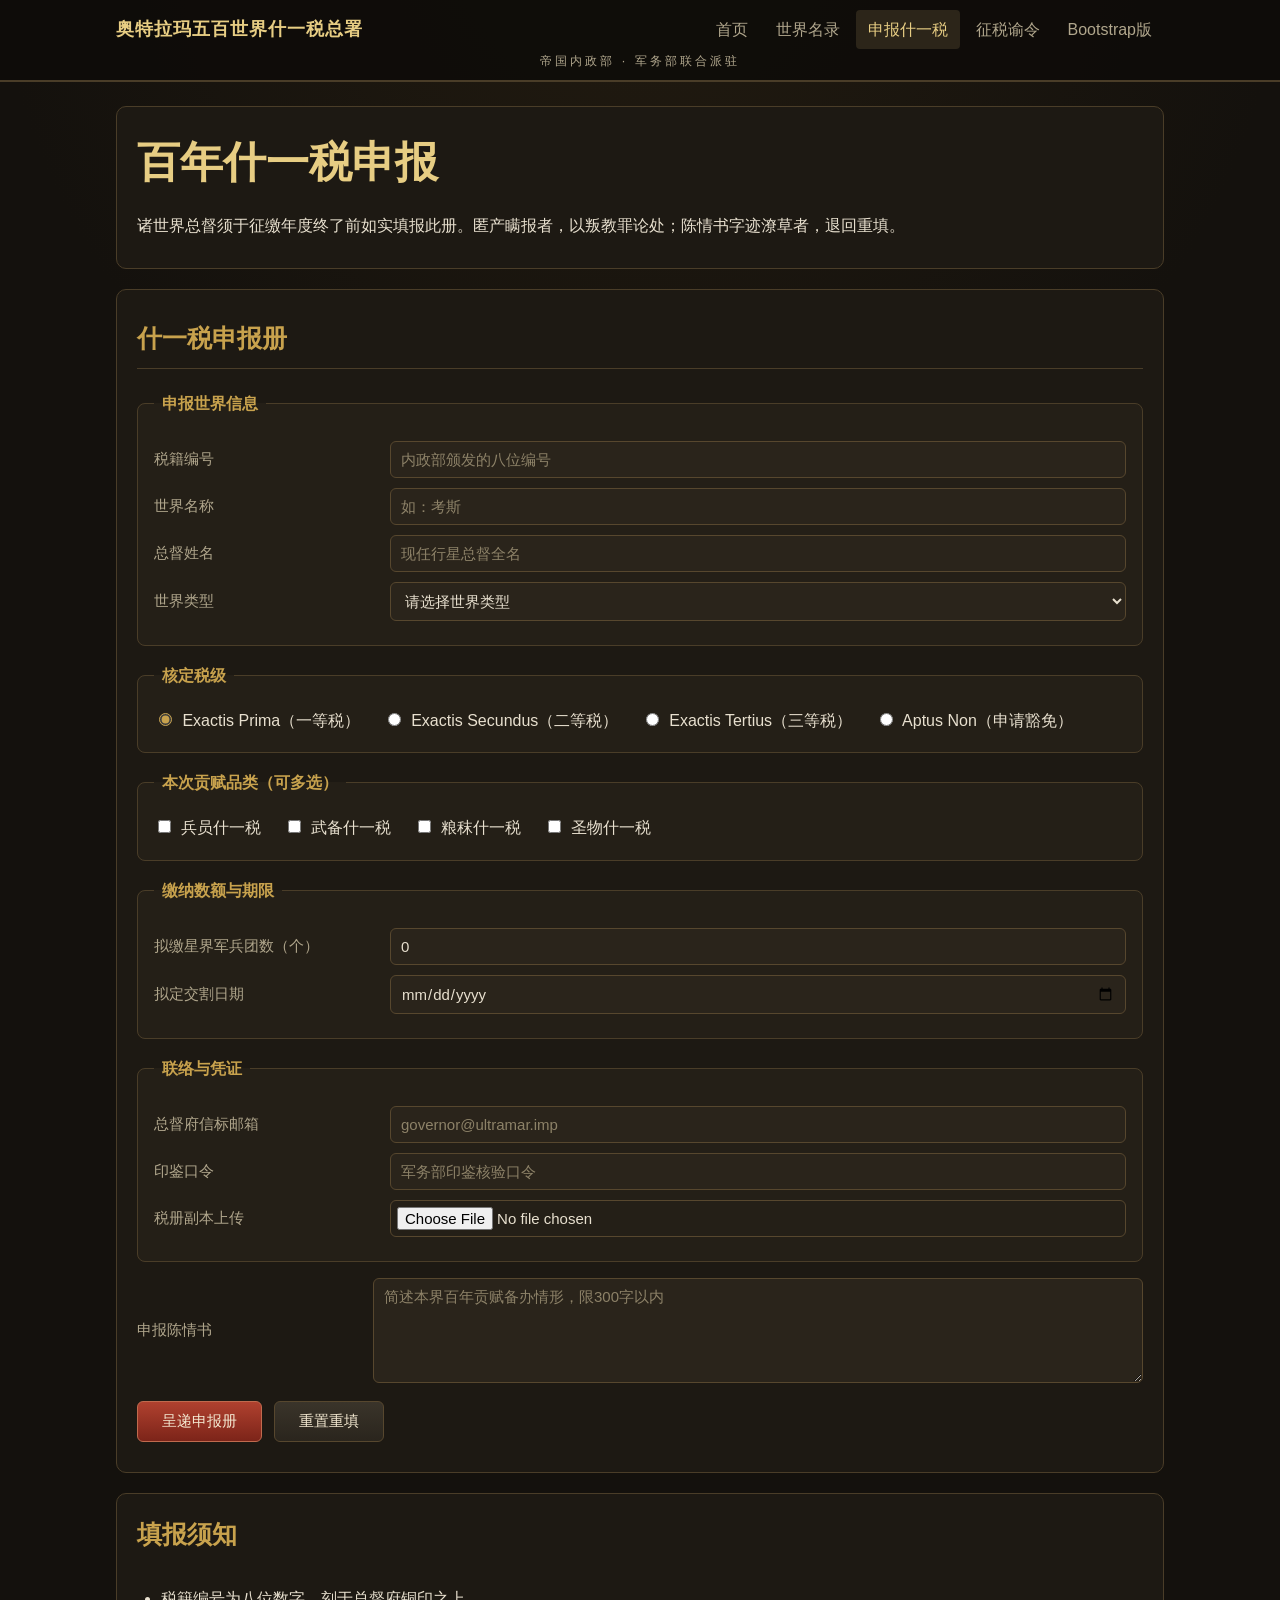
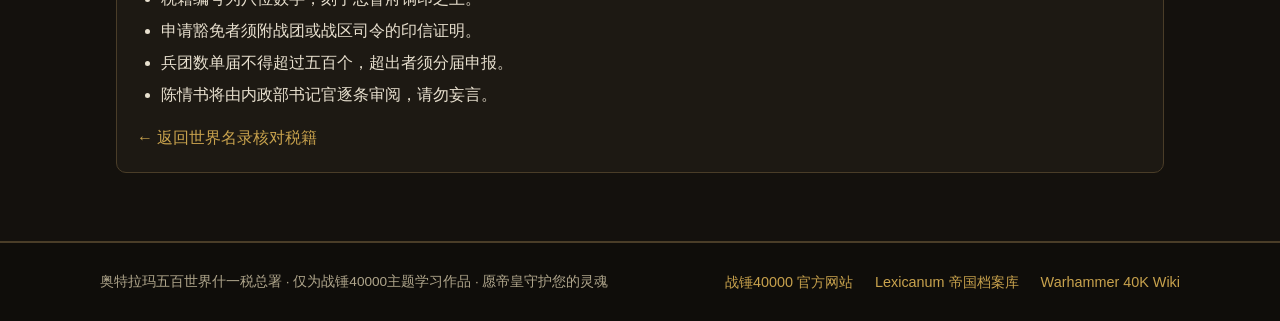
<file: frontend-work1/tithe.html>
<!DOCTYPE html>
<html lang="zh-CN">
<head>
<meta charset="UTF-8">
<meta name="viewport" content="width=device-width, initial-scale=1.0">
<title>申报什一税 · 奥特拉玛五百世界什一税总署</title>
<link rel="stylesheet" href="css/style.css">
</head>
<body>
<header class="site-header">
<div class="nav-wrap">
<a class="logo" href="index.html">奥特拉玛五百世界什一税总署</a>
<nav class="main-nav">
<a href="index.html">首页</a>
<a href="worlds.html">世界名录</a>
<a class="active" href="tithe.html">申报什一税</a>
<a href="index.html#decree">征税谕令</a>
<a href="bootstrap.html">Bootstrap版</a>
</nav>
</div>
<p class="motto">帝国内政部 · 军务部联合派驻</p>
</header>

<main>
<section id="notice">
<h1>百年什一税申报</h1>
<p>诸世界总督须于征缴年度终了前如实填报此册。匿产瞒报者，以叛教罪论处；陈情书字迹潦草者，退回重填。</p>
</section>

<section id="form">
<h2>什一税申报册</h2>
<form action="#" method="get">
<fieldset>
<legend>申报世界信息</legend>
<p>
<label for="taxid">税籍编号</label>
<input type="text" id="taxid" name="taxid" placeholder="内政部颁发的八位编号" pattern="[0-9]{8}" required>
</p>
<p>
<label for="world">世界名称</label>
<input type="text" id="world" name="world" placeholder="如：考斯" required>
</p>
<p>
<label for="governor">总督姓名</label>
<input type="text" id="governor" name="governor" placeholder="现任行星总督全名" required>
</p>
<p>
<label for="worldtype">世界类型</label>
<select id="worldtype" name="worldtype" required>
<option value="">请选择世界类型</option>
<option value="hive">巢都世界</option>
<option value="forge">铸造世界</option>
<option value="agri">农业世界</option>
<option value="industrial">工业世界</option>
<option value="garden">花园世界</option>
<option value="fief">阿斯塔特采邑</option>
<option value="frontier">边陲世界</option>
</select>
</p>
</fieldset>

<fieldset>
<legend>核定税级</legend>
<label><input type="radio" name="grade" value="prima" checked> Exactis Prima（一等税）</label>
<label><input type="radio" name="grade" value="secundus"> Exactis Secundus（二等税）</label>
<label><input type="radio" name="grade" value="tertia"> Exactis Tertius（三等税）</label>
<label><input type="radio" name="grade" value="non"> Aptus Non（申请豁免）</label>
</fieldset>

<fieldset>
<legend>本次贡赋品类（可多选）</legend>
<label><input type="checkbox" name="tribute" value="men"> 兵员什一税</label>
<label><input type="checkbox" name="tribute" value="arms"> 武备什一税</label>
<label><input type="checkbox" name="tribute" value="food"> 粮秣什一税</label>
<label><input type="checkbox" name="tribute" value="relic"> 圣物什一税</label>
</fieldset>

<fieldset>
<legend>缴纳数额与期限</legend>
<p>
<label for="regiments">拟缴星界军兵团数（个）</label>
<input type="number" id="regiments" name="regiments" min="0" max="500" value="0">
</p>
<p>
<label for="duedate">拟定交割日期</label>
<input type="date" id="duedate" name="duedate" required>
</p>
</fieldset>

<fieldset>
<legend>联络与凭证</legend>
<p>
<label for="mail">总督府信标邮箱</label>
<input type="email" id="mail" name="mail" placeholder="governor@ultramar.imp" required>
</p>
<p>
<label for="seal">印鉴口令</label>
<input type="password" id="seal" name="seal" placeholder="军务部印鉴核验口令" required>
</p>
<p>
<label for="ledger">税册副本上传</label>
<input type="file" id="ledger" name="ledger">
</p>
</fieldset>

<p>
<label for="petition">申报陈情书</label>
<textarea id="petition" name="petition" rows="5" maxlength="300" placeholder="简述本界百年贡赋备办情形，限300字以内" required></textarea>
</p>

<p class="form-actions">
<button type="submit">呈递申报册</button>
<button type="reset">重置重填</button>
</p>
</form>
</section>

<aside>
<h2>填报须知</h2>
<ul>
<li>税籍编号为八位数字，刻于总督府铜印之上。</li>
<li>申请豁免者须附战团或战区司令的印信证明。</li>
<li>兵团数单届不得超过五百个，超出者须分届申报。</li>
<li>陈情书将由内政部书记官逐条审阅，请勿妄言。</li>
</ul>
<a href="worlds.html">← 返回世界名录核对税籍</a>
</aside>
</main>

<footer>
<div class="footer-inner">
<p>奥特拉玛五百世界什一税总署 · 仅为战锤40000主题学习作品 · 愿帝皇守护您的灵魂</p>
<ul>
<li><a href="https://warhammer40000.com/" target="_blank" rel="noopener">战锤40000 官方网站</a></li>
<li><a href="https://wh40k.lexicanum.com/" target="_blank" rel="noopener">Lexicanum 帝国档案库</a></li>
<li><a href="https://warhammer40k.fandom.com/" target="_blank" rel="noopener">Warhammer 40K Wiki</a></li>
</ul>
</div>
</footer>
</body>
</html>
</file>
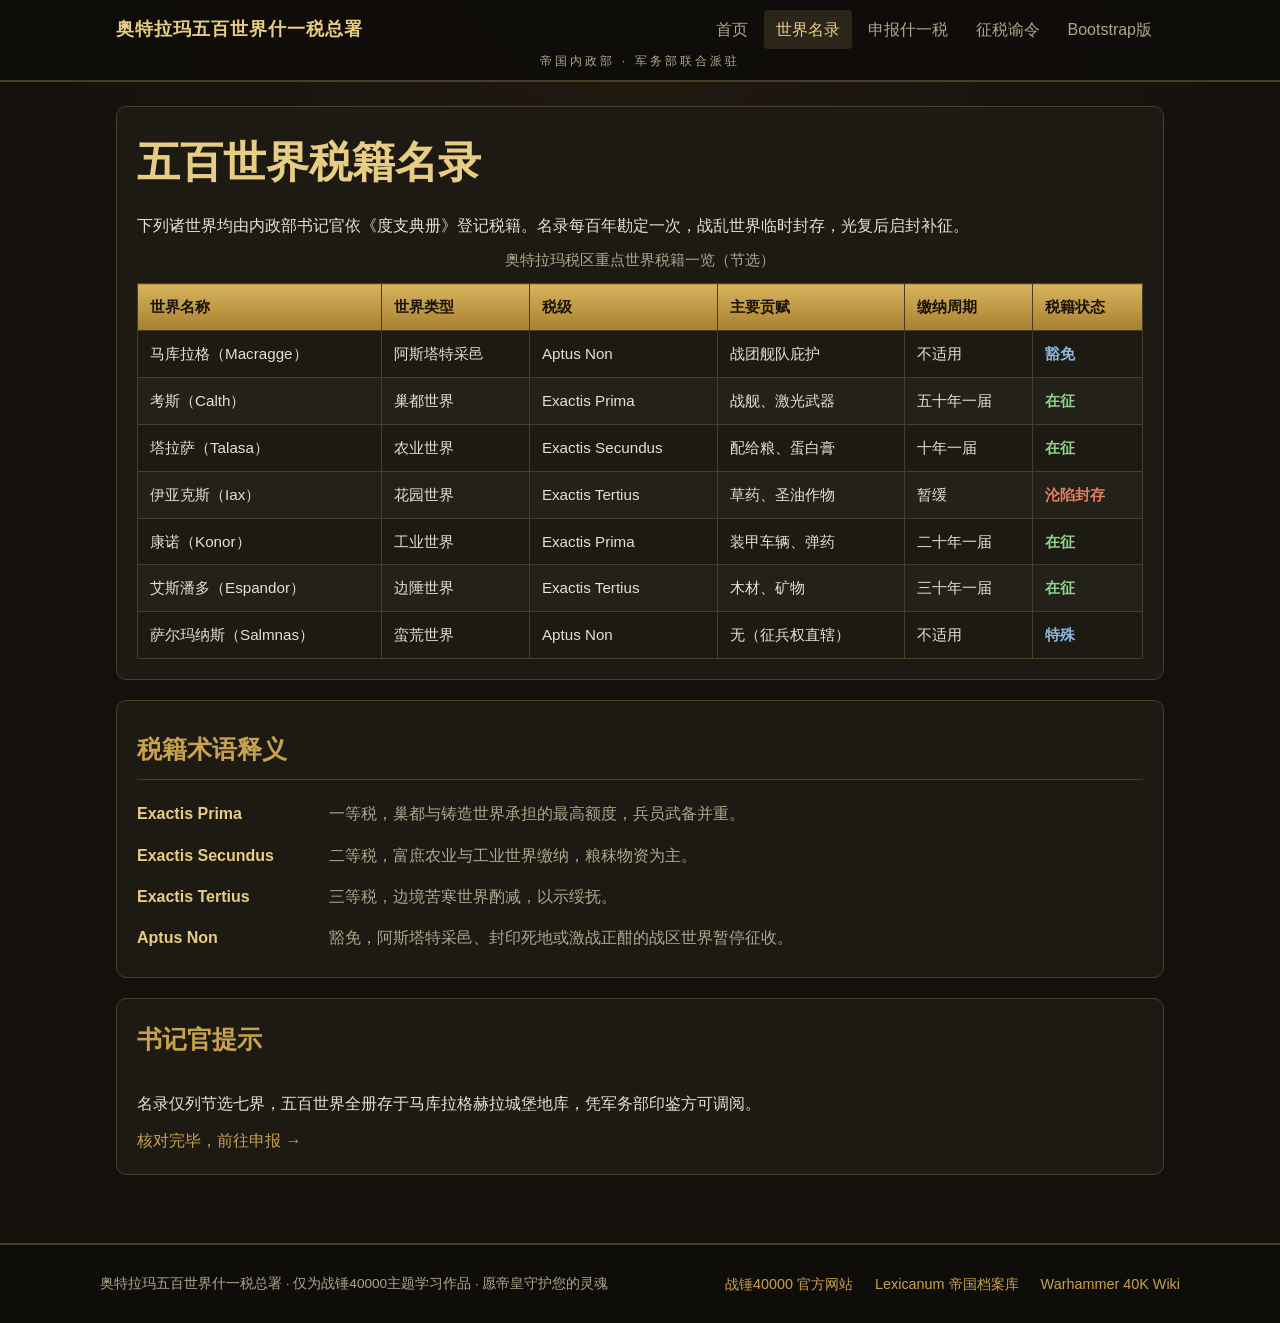
<file: frontend-work1/worlds.html>
<!DOCTYPE html>
<html lang="zh-CN">
<head>
<meta charset="UTF-8">
<meta name="viewport" content="width=device-width, initial-scale=1.0">
<title>世界名录 · 奥特拉玛五百世界什一税总署</title>
<link rel="stylesheet" href="css/style.css">
</head>
<body>
<header class="site-header">
<div class="nav-wrap">
<a class="logo" href="index.html">奥特拉玛五百世界什一税总署</a>
<nav class="main-nav">
<a href="index.html">首页</a>
<a class="active" href="worlds.html">世界名录</a>
<a href="tithe.html">申报什一税</a>
<a href="index.html#decree">征税谕令</a>
<a href="bootstrap.html">Bootstrap版</a>
</nav>
</div>
<p class="motto">帝国内政部 · 军务部联合派驻</p>
</header>

<main>
<section id="list">
<h1>五百世界税籍名录</h1>
<p>下列诸世界均由内政部书记官依《度支典册》登记税籍。名录每百年勘定一次，战乱世界临时封存，光复后启封补征。</p>

<table>
<caption>奥特拉玛税区重点世界税籍一览（节选）</caption>
<thead>
<tr>
<th>世界名称</th>
<th>世界类型</th>
<th>税级</th>
<th>主要贡赋</th>
<th>缴纳周期</th>
<th>税籍状态</th>
</tr>
</thead>
<tbody>
<tr>
<td>马库拉格（Macragge）</td>
<td>阿斯塔特采邑</td>
<td>Aptus Non</td>
<td>战团舰队庇护</td>
<td>不适用</td>
<td class="status-free">豁免</td>
</tr>
<tr>
<td>考斯（Calth）</td>
<td>巢都世界</td>
<td>Exactis Prima</td>
<td>战舰、激光武器</td>
<td>五十年一届</td>
<td class="status-ok">在征</td>
</tr>
<tr>
<td>塔拉萨（Talasa）</td>
<td>农业世界</td>
<td>Exactis Secundus</td>
<td>配给粮、蛋白膏</td>
<td>十年一届</td>
<td class="status-ok">在征</td>
</tr>
<tr>
<td>伊亚克斯（Iax）</td>
<td>花园世界</td>
<td>Exactis Tertius</td>
<td>草药、圣油作物</td>
<td>暂缓</td>
<td class="status-sealed">沦陷封存</td>
</tr>
<tr>
<td>康诺（Konor）</td>
<td>工业世界</td>
<td>Exactis Prima</td>
<td>装甲车辆、弹药</td>
<td>二十年一届</td>
<td class="status-ok">在征</td>
</tr>
<tr>
<td>艾斯潘多（Espandor）</td>
<td>边陲世界</td>
<td>Exactis Tertius</td>
<td>木材、矿物</td>
<td>三十年一届</td>
<td class="status-ok">在征</td>
</tr>
<tr>
<td>萨尔玛纳斯（Salmnas）</td>
<td>蛮荒世界</td>
<td>Aptus Non</td>
<td>无（征兵权直辖）</td>
<td>不适用</td>
<td class="status-free">特殊</td>
</tr>
</tbody>
</table>
</section>

<section id="legend">
<h2>税籍术语释义</h2>
<dl>
<dt>Exactis Prima</dt>
<dd>一等税，巢都与铸造世界承担的最高额度，兵员武备并重。</dd>
<dt>Exactis Secundus</dt>
<dd>二等税，富庶农业与工业世界缴纳，粮秣物资为主。</dd>
<dt>Exactis Tertius</dt>
<dd>三等税，边境苦寒世界酌减，以示绥抚。</dd>
<dt>Aptus Non</dt>
<dd>豁免，阿斯塔特采邑、封印死地或激战正酣的战区世界暂停征收。</dd>
</dl>
</section>

<aside>
<h2>书记官提示</h2>
<p>名录仅列节选七界，五百世界全册存于马库拉格赫拉城堡地库，凭军务部印鉴方可调阅。</p>
<a href="tithe.html">核对完毕，前往申报 →</a>
</aside>
</main>

<footer>
<div class="footer-inner">
<p>奥特拉玛五百世界什一税总署 · 仅为战锤40000主题学习作品 · 愿帝皇守护您的灵魂</p>
<ul>
<li><a href="https://warhammer40000.com/" target="_blank" rel="noopener">战锤40000 官方网站</a></li>
<li><a href="https://wh40k.lexicanum.com/" target="_blank" rel="noopener">Lexicanum 帝国档案库</a></li>
<li><a href="https://warhammer40k.fandom.com/" target="_blank" rel="noopener">Warhammer 40K Wiki</a></li>
</ul>
</div>
</footer>
</body>
</html>
</file>
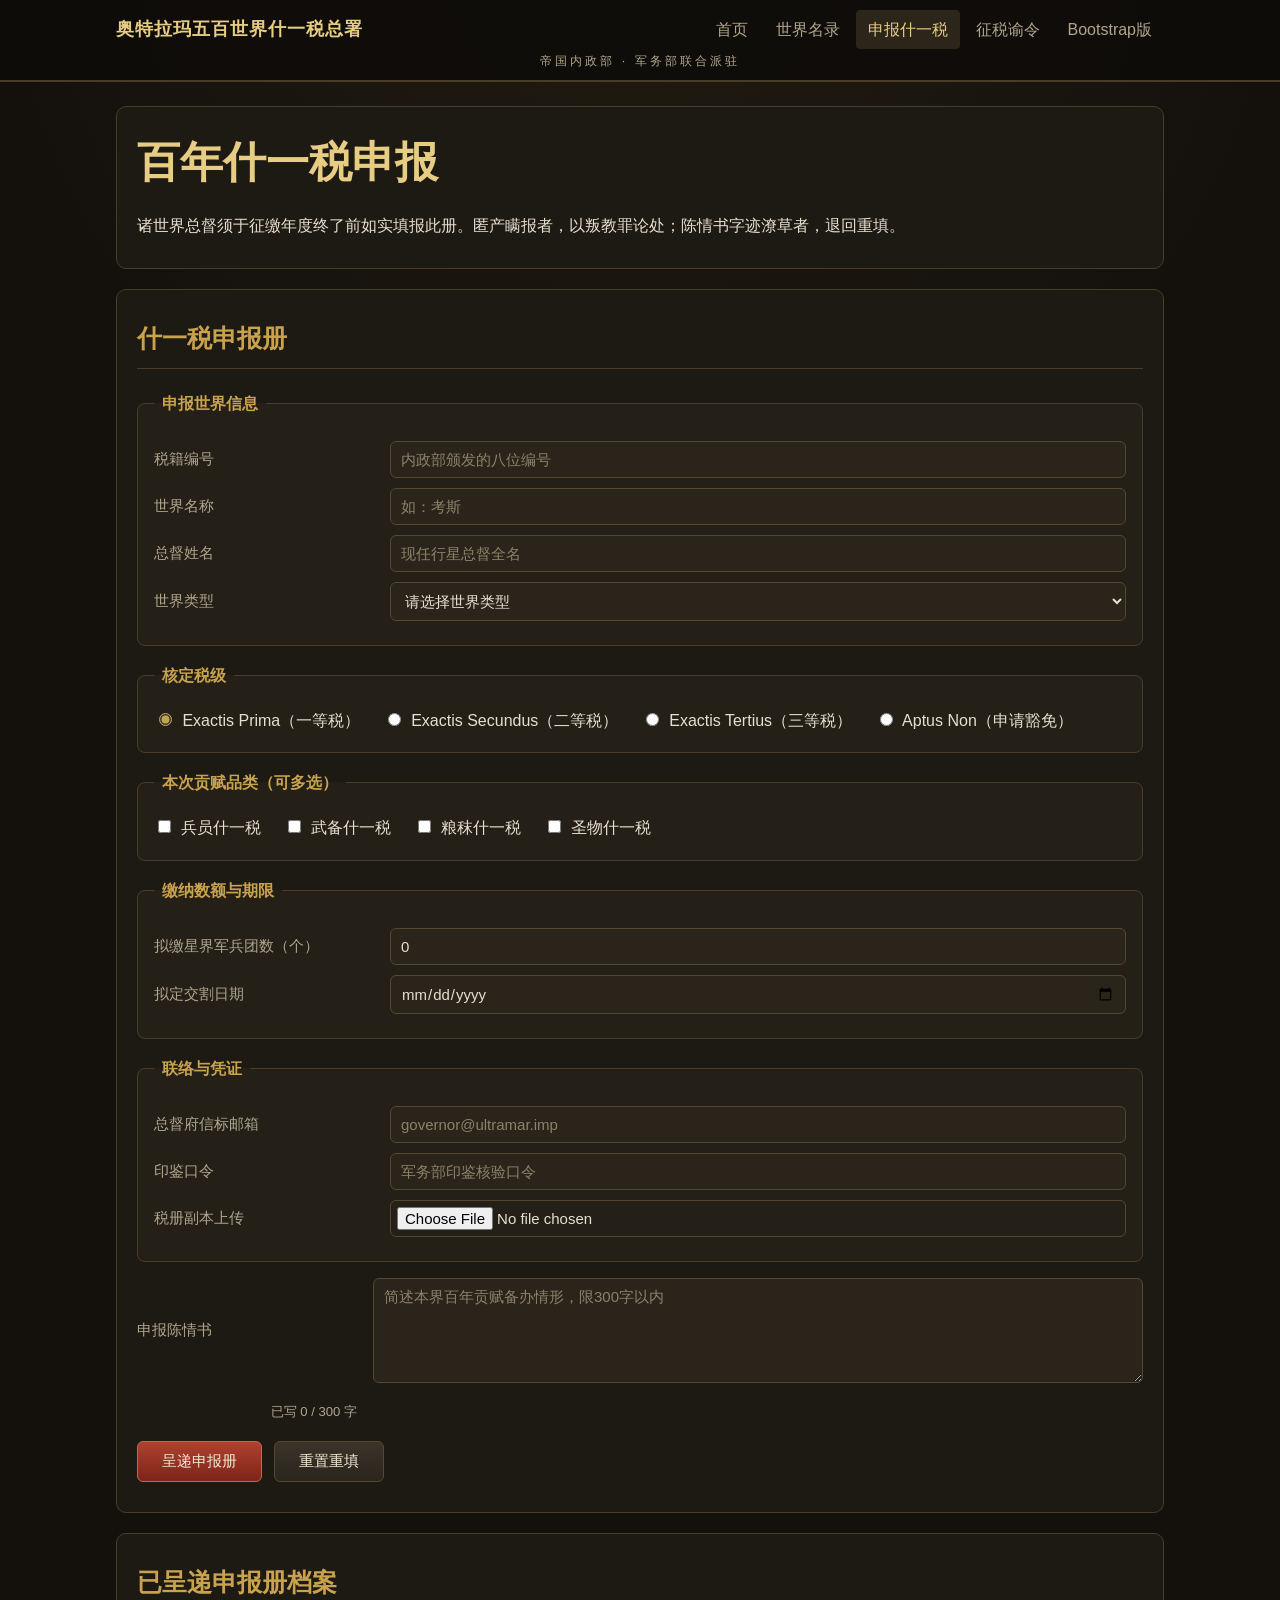
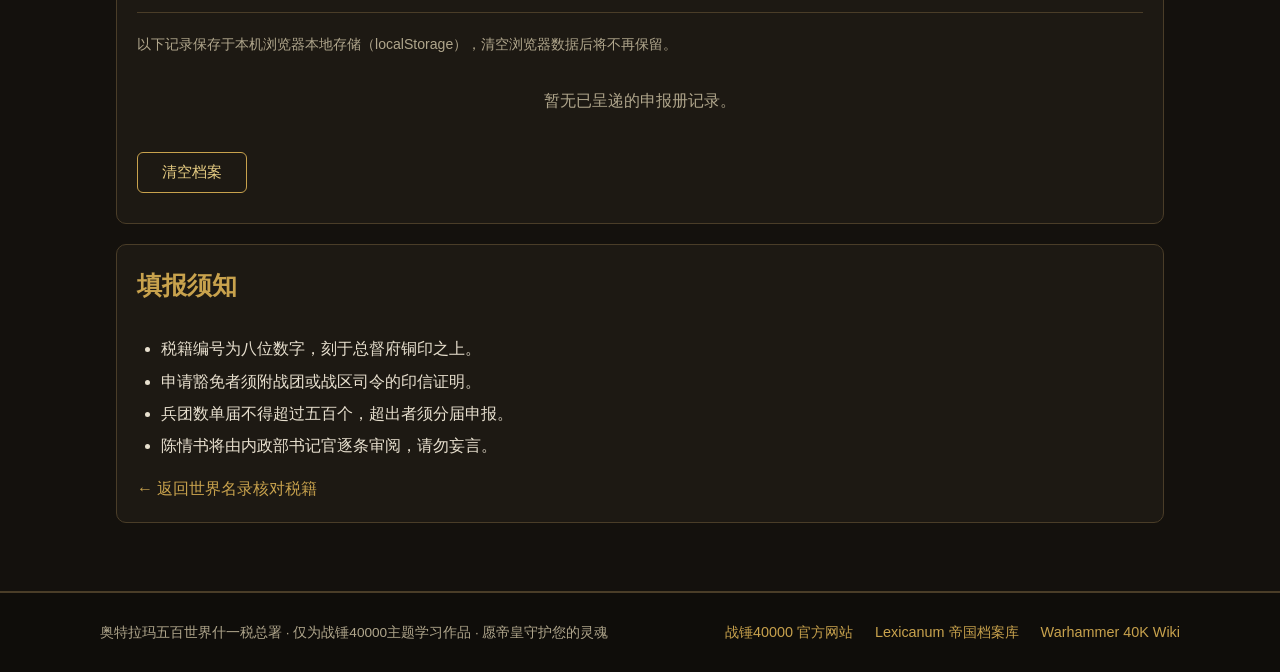
<file: frontend-work2/tithe.html>
<!DOCTYPE html>
<html lang="zh-CN">
<head>
<meta charset="UTF-8">
<meta name="viewport" content="width=device-width, initial-scale=1.0">
<title>申报什一税 · 奥特拉玛五百世界什一税总署</title>
<link rel="stylesheet" href="css/style.css">
</head>
<body>
<header class="site-header">
<div class="nav-wrap">
<a class="logo" href="index.html">奥特拉玛五百世界什一税总署</a>
<nav class="main-nav">
<a href="index.html">首页</a>
<a href="worlds.html">世界名录</a>
<a class="active" href="tithe.html">申报什一税</a>
<a href="index.html#decree">征税谕令</a>
<a href="bootstrap.html">Bootstrap版</a>
</nav>
</div>
<p class="motto">帝国内政部 · 军务部联合派驻</p>
</header>

<main>
<section id="notice">
<h1>百年什一税申报</h1>
<p>诸世界总督须于征缴年度终了前如实填报此册。匿产瞒报者，以叛教罪论处；陈情书字迹潦草者，退回重填。</p>
</section>

<section id="form">
<h2>什一税申报册</h2>
<form action="#" method="get" id="tithe-form">
<fieldset>
<legend>申报世界信息</legend>
<p>
<label for="taxid">税籍编号</label>
<input type="text" id="taxid" name="taxid" placeholder="内政部颁发的八位编号" pattern="[0-9]{8}" required>
</p>
<p>
<label for="world">世界名称</label>
<input type="text" id="world" name="world" placeholder="如：考斯" required>
</p>
<p>
<label for="governor">总督姓名</label>
<input type="text" id="governor" name="governor" placeholder="现任行星总督全名" required>
</p>
<p>
<label for="worldtype">世界类型</label>
<select id="worldtype" name="worldtype" required>
<option value="">请选择世界类型</option>
<option value="hive">巢都世界</option>
<option value="forge">铸造世界</option>
<option value="agri">农业世界</option>
<option value="industrial">工业世界</option>
<option value="garden">花园世界</option>
<option value="fief">阿斯塔特采邑</option>
<option value="frontier">边陲世界</option>
</select>
</p>
</fieldset>

<fieldset>
<legend>核定税级</legend>
<label><input type="radio" name="grade" value="prima" checked> Exactis Prima（一等税）</label>
<label><input type="radio" name="grade" value="secundus"> Exactis Secundus（二等税）</label>
<label><input type="radio" name="grade" value="tertia"> Exactis Tertius（三等税）</label>
<label><input type="radio" name="grade" value="non"> Aptus Non（申请豁免）</label>
</fieldset>

<fieldset>
<legend>本次贡赋品类（可多选）</legend>
<label><input type="checkbox" name="tribute" value="men"> 兵员什一税</label>
<label><input type="checkbox" name="tribute" value="arms"> 武备什一税</label>
<label><input type="checkbox" name="tribute" value="food"> 粮秣什一税</label>
<label><input type="checkbox" name="tribute" value="relic"> 圣物什一税</label>
</fieldset>

<fieldset>
<legend>缴纳数额与期限</legend>
<p>
<label for="regiments">拟缴星界军兵团数（个）</label>
<input type="number" id="regiments" name="regiments" min="0" max="500" value="0">
</p>
<p>
<label for="duedate">拟定交割日期</label>
<input type="date" id="duedate" name="duedate" required>
</p>
</fieldset>

<fieldset>
<legend>联络与凭证</legend>
<p>
<label for="mail">总督府信标邮箱</label>
<input type="email" id="mail" name="mail" placeholder="governor@ultramar.imp" required>
</p>
<p>
<label for="seal">印鉴口令</label>
<input type="password" id="seal" name="seal" placeholder="军务部印鉴核验口令" required>
</p>
<p>
<label for="ledger">税册副本上传</label>
<input type="file" id="ledger" name="ledger">
</p>
</fieldset>

<p>
<label for="petition">申报陈情书</label>
<textarea id="petition" name="petition" rows="5" maxlength="300" placeholder="简述本界百年贡赋备办情形，限300字以内" required></textarea>
<span class="char-count">已写 <span id="char-count">0</span> / 300 字</span>
</p>

<p class="form-actions">
<button type="submit">呈递申报册</button>
<button type="reset">重置重填</button>
</p>
</form>
</section>

<section id="records">
<h2>已呈递申报册档案</h2>
<p class="records-hint">以下记录保存于本机浏览器本地存储（localStorage），清空浏览器数据后将不再保留。</p>
<div id="records-list"></div>
<p class="form-actions">
<button type="button" id="clear-records" class="btn btn-outline">清空档案</button>
</p>
</section>

<aside>
<h2>填报须知</h2>
<ul>
<li>税籍编号为八位数字，刻于总督府铜印之上。</li>
<li>申请豁免者须附战团或战区司令的印信证明。</li>
<li>兵团数单届不得超过五百个，超出者须分届申报。</li>
<li>陈情书将由内政部书记官逐条审阅，请勿妄言。</li>
</ul>
<a href="worlds.html">← 返回世界名录核对税籍</a>
</aside>
</main>

<footer>
<div class="footer-inner">
<p>奥特拉玛五百世界什一税总署 · 仅为战锤40000主题学习作品 · 愿帝皇守护您的灵魂</p>
<ul>
<li><a href="https://warhammer40000.com/" target="_blank" rel="noopener">战锤40000 官方网站</a></li>
<li><a href="https://wh40k.lexicanum.com/" target="_blank" rel="noopener">Lexicanum 帝国档案库</a></li>
<li><a href="https://warhammer40k.fandom.com/" target="_blank" rel="noopener">Warhammer 40K Wiki</a></li>
</ul>
</div>
</footer>
<script src="js/tithe.js"></script>
</body>
</html>
</file>
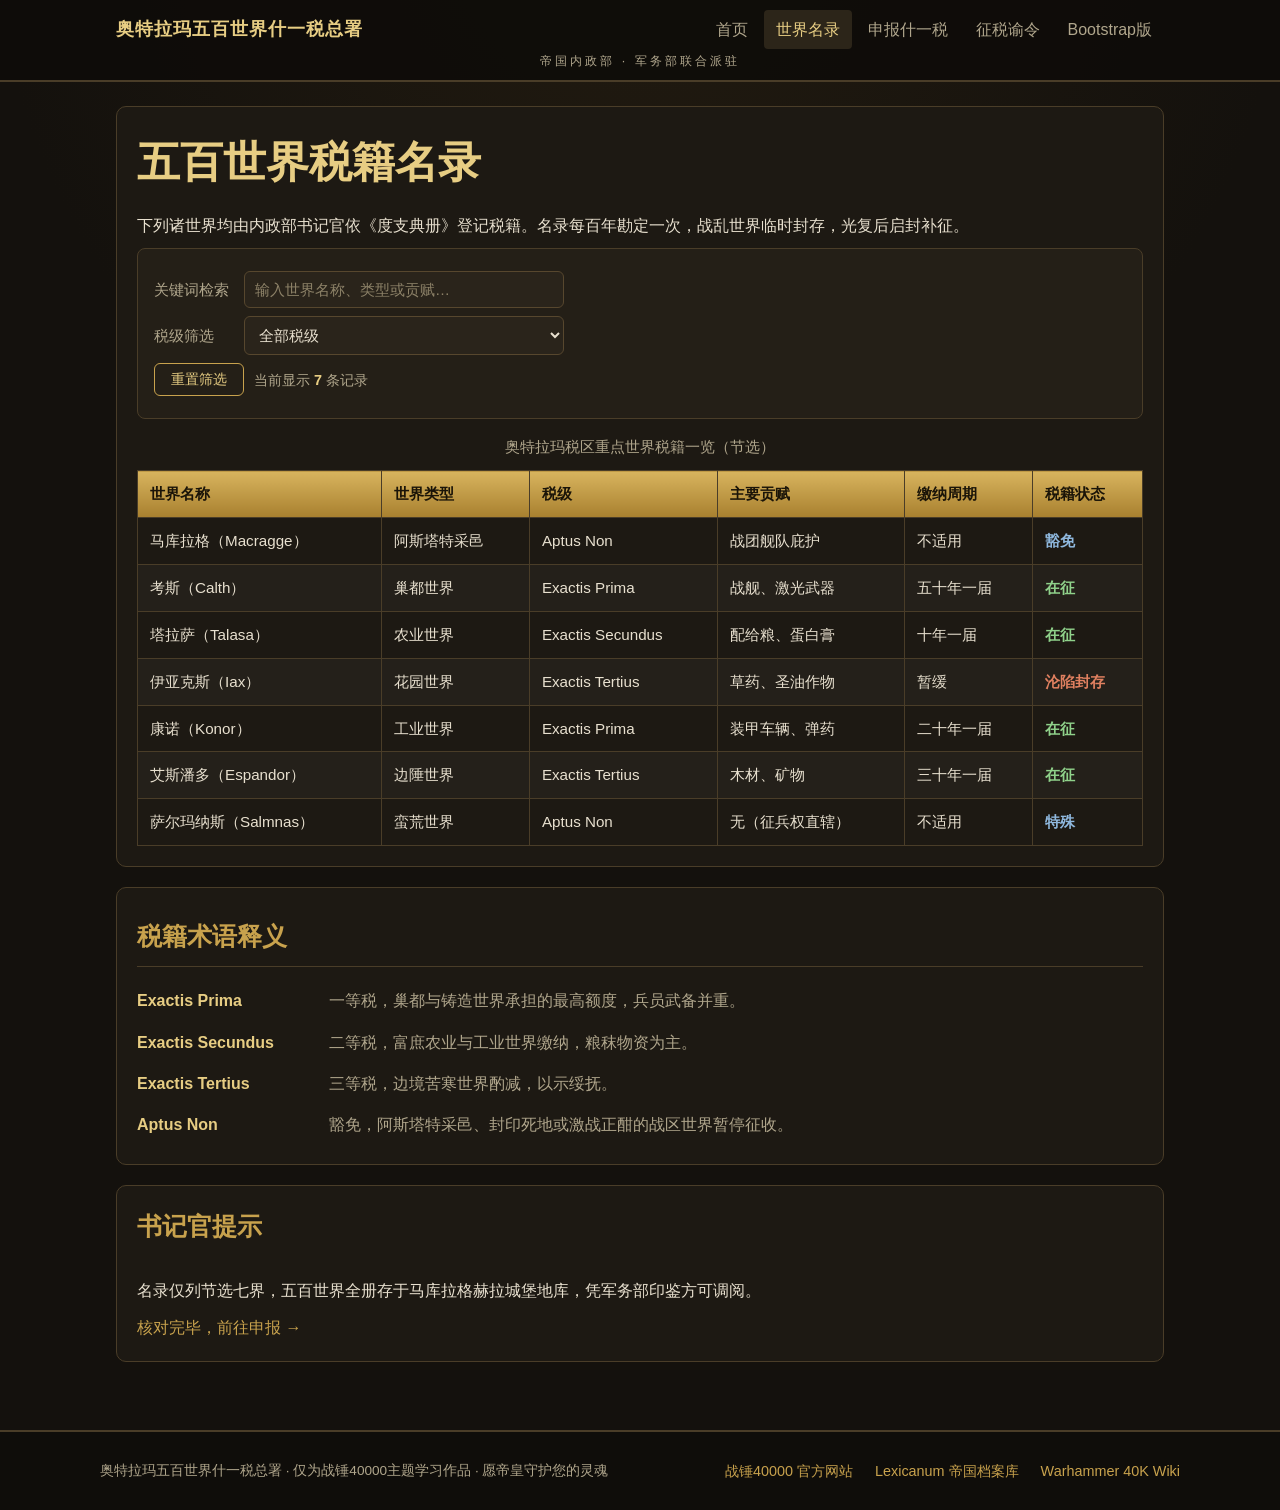
<file: frontend-work2/worlds.html>
<!DOCTYPE html>
<html lang="zh-CN">
<head>
<meta charset="UTF-8">
<meta name="viewport" content="width=device-width, initial-scale=1.0">
<title>世界名录 · 奥特拉玛五百世界什一税总署</title>
<link rel="stylesheet" href="css/style.css">
</head>
<body>
<header class="site-header">
<div class="nav-wrap">
<a class="logo" href="index.html">奥特拉玛五百世界什一税总署</a>
<nav class="main-nav">
<a href="index.html">首页</a>
<a class="active" href="worlds.html">世界名录</a>
<a href="tithe.html">申报什一税</a>
<a href="index.html#decree">征税谕令</a>
<a href="bootstrap.html">Bootstrap版</a>
</nav>
</div>
<p class="motto">帝国内政部 · 军务部联合派驻</p>
</header>

<main>
<section id="list">
<h1>五百世界税籍名录</h1>
<p>下列诸世界均由内政部书记官依《度支典册》登记税籍。名录每百年勘定一次，战乱世界临时封存，光复后启封补征。</p>

<div class="filter-bar">
<p class="filter-row">
<label for="search-input">关键词检索</label>
<input type="search" id="search-input" placeholder="输入世界名称、类型或贡赋…">
</p>
<p class="filter-row">
<label for="grade-filter">税级筛选</label>
<select id="grade-filter">
<option value="">全部税级</option>
<option value="Exactis Prima">Exactis Prima</option>
<option value="Exactis Secundus">Exactis Secundus</option>
<option value="Exactis Tertius">Exactis Tertius</option>
<option value="Aptus Non">Aptus Non</option>
</select>
</p>
<p class="filter-row">
<button type="button" id="reset-filter" class="btn btn-outline btn-sm">重置筛选</button>
<span class="result-count">当前显示 <strong id="worlds-count">0</strong> 条记录</span>
</p>
</div>

<table>
<caption>奥特拉玛税区重点世界税籍一览（节选）</caption>
<thead>
<tr>
<th>世界名称</th>
<th>世界类型</th>
<th>税级</th>
<th>主要贡赋</th>
<th>缴纳周期</th>
<th>税籍状态</th>
</tr>
</thead>
<tbody id="worlds-tbody">
</tbody>
</table>
</section>

<section id="legend">
<h2>税籍术语释义</h2>
<dl>
<dt>Exactis Prima</dt>
<dd>一等税，巢都与铸造世界承担的最高额度，兵员武备并重。</dd>
<dt>Exactis Secundus</dt>
<dd>二等税，富庶农业与工业世界缴纳，粮秣物资为主。</dd>
<dt>Exactis Tertius</dt>
<dd>三等税，边境苦寒世界酌减，以示绥抚。</dd>
<dt>Aptus Non</dt>
<dd>豁免，阿斯塔特采邑、封印死地或激战正酣的战区世界暂停征收。</dd>
</dl>
</section>

<aside>
<h2>书记官提示</h2>
<p>名录仅列节选七界，五百世界全册存于马库拉格赫拉城堡地库，凭军务部印鉴方可调阅。</p>
<a href="tithe.html">核对完毕，前往申报 →</a>
</aside>
</main>

<footer>
<div class="footer-inner">
<p>奥特拉玛五百世界什一税总署 · 仅为战锤40000主题学习作品 · 愿帝皇守护您的灵魂</p>
<ul>
<li><a href="https://warhammer40000.com/" target="_blank" rel="noopener">战锤40000 官方网站</a></li>
<li><a href="https://wh40k.lexicanum.com/" target="_blank" rel="noopener">Lexicanum 帝国档案库</a></li>
<li><a href="https://warhammer40k.fandom.com/" target="_blank" rel="noopener">Warhammer 40K Wiki</a></li>
</ul>
</div>
</footer>
<script src="js/worlds-data.js"></script>
<script src="js/worlds.js"></script>
</body>
</html>
</file>
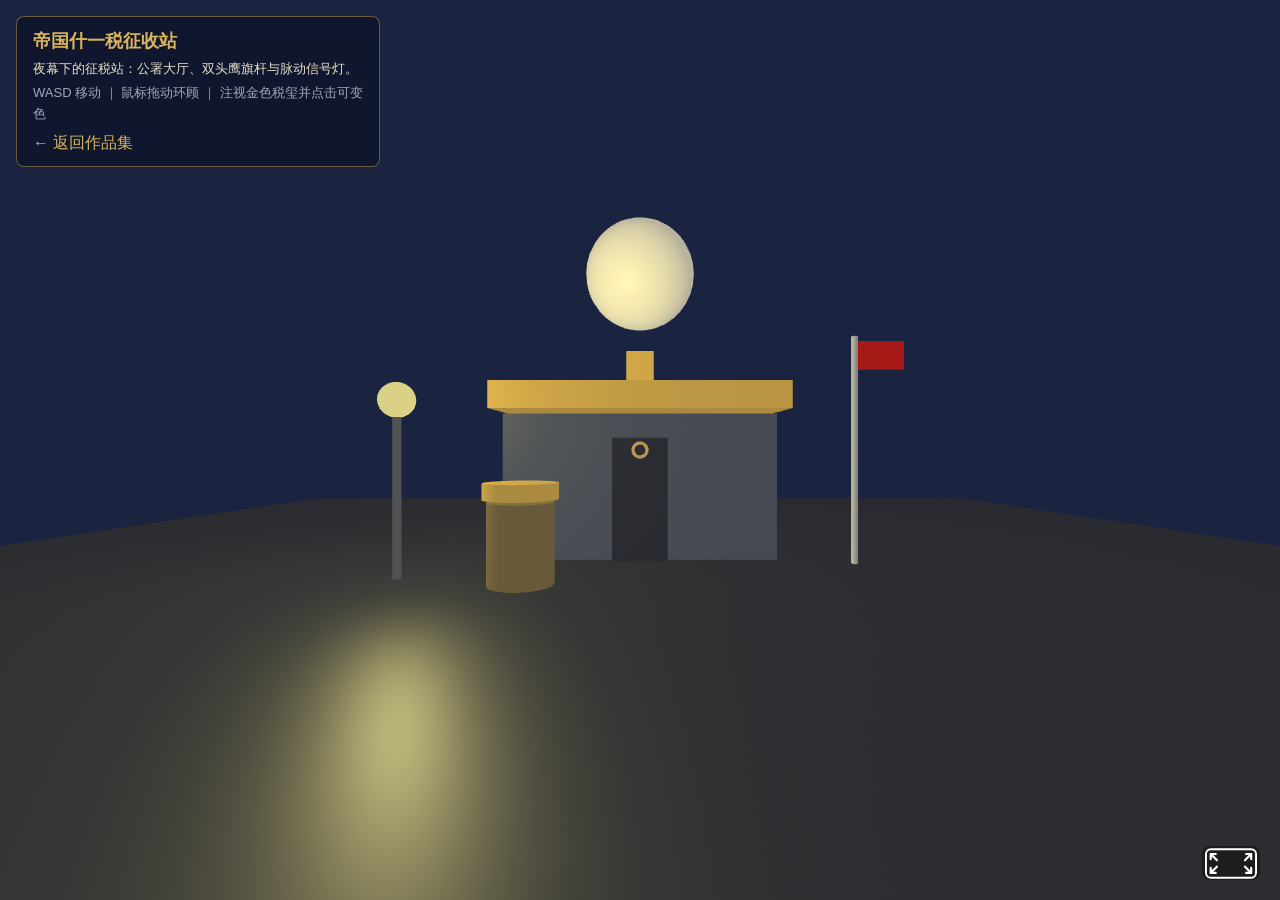
<file: frontend-work3/aframe.html>
<!DOCTYPE html>
<html lang="zh-CN">
<head>
<meta charset="UTF-8">
<meta name="viewport" content="width=device-width, initial-scale=1.0">
<title>A-Frame 帝国什一税征收站 · 奥特拉玛五百世界什一税总署</title>
<style>
  html, body { margin: 0; height: 100%; overflow: hidden; background: #0d1226; }
  #scene-overlay {
    position: fixed;
    top: 16px;
    left: 16px;
    max-width: 330px;
    padding: 12px 16px;
    background: rgba(13, 18, 38, 0.72);
    border: 1px solid rgba(200, 162, 77, 0.5);
    border-radius: 8px;
    color: #e8e0cc;
    z-index: 9999;
    font-family: "Microsoft YaHei", sans-serif;
  }
  #scene-overlay h1 { font-size: 18px; color: #d9b45c; margin: 0 0 6px; }
  #scene-overlay p { margin: 3px 0; font-size: 13px; line-height: 1.6; }
  #scene-overlay .hint { color: #9fa8c4; }
  #scene-overlay a { color: #d9b45c; text-decoration: none; display: inline-block; margin-top: 6px; }
</style>
</head>
<body>
<div id="scene-overlay">
<h1>帝国什一税征收站</h1>
<p>夜幕下的征税站：公署大厅、双头鹰旗杆与脉动信号灯。</p>
<p class="hint">WASD 移动 ｜ 鼠标拖动环顾 ｜ 注视金色税玺并点击可变色</p>
<a href="portal.html">← 返回作品集</a>
</div>

<a-scene background="color: #0d1226">
  <a-sky color="#1a2340"></a-sky>
  <a-plane
    position="0 0 -6" rotation="-90 0 0"
    width="24" height="24" color="#2c2e38">
  </a-plane>

  <a-box position="0 1.2 -8" width="4.5" height="2.4" depth="2.4" color="#4a4f5e"></a-box>
  <a-box position="0 2.7 -8" width="4.9" height="0.45" depth="2.8" color="#c8a24d"></a-box>
  <a-box position="0 3.15 -8" width="0.5" height="0.9" depth="0.5" color="#c8a24d"></a-box>
  <a-box position="0 1.0 -6.72" width="0.9" height="2" depth="0.12" color="#2a2d38"></a-box>

  <a-cylinder position="3.4 1.8 -6.5" radius="0.05" height="3.6" color="#9e9e9e"></a-cylinder>
  <a-box
    position="3.8 3.3 -6.5" width="0.75" height="0.45" depth="0.03" color="#b71c1c"
    animation="property: position; to: 3.86 3.3 -6.5; dir: alternate; dur: 900; loop: true">
  </a-box>

  <a-cylinder position="-3.4 1.2 -5.5" radius="0.06" height="2.4" color="#616161"></a-cylinder>
  <a-sphere position="-3.4 2.5 -5.5" radius="0.2" color="#fff59d"
            animation="property: scale; to: 1.35 1.35 1.35; dir: alternate; dur: 1200; loop: true">
  </a-sphere>
  <a-light type="point" position="-3.4 2.6 -5.5" color="#fff59d" intensity="0.7"></a-light>

  <a-cylinder position="-1.6 0.55 -5.2" radius="0.45" height="1.1" radius-bottom="0.6" color="#7a6a45"></a-cylinder>
  <a-cylinder position="-1.6 1.25 -5.2" radius="0.5" height="0.22" color="#c8a24d"
              onclick="this.setAttribute('color', this.getAttribute('color') === '#c8a24d' ? '#b71c1c' : '#c8a24d')"
              animation__scale="property: scale; to: 1.12 1.12 1.12; dir: alternate; dur: 1000; loop: true">
  </a-cylinder>

  <a-sphere position="0 7 -14" radius="1.6" color="#d8d2b8"
            animation="property: rotation; to: 0 360 0; dur: 30000; loop: true; easing: linear">
  </a-sphere>

  <a-light type="ambient" color="#ffffff" intensity="0.7"></a-light>

  <a-camera position="0 1.8 2">
    <a-cursor color="#d9b45c"></a-cursor>
  </a-camera>
</a-scene>

<script src="lib/aframe.min.js"></script>
</body>
</html>
</file>
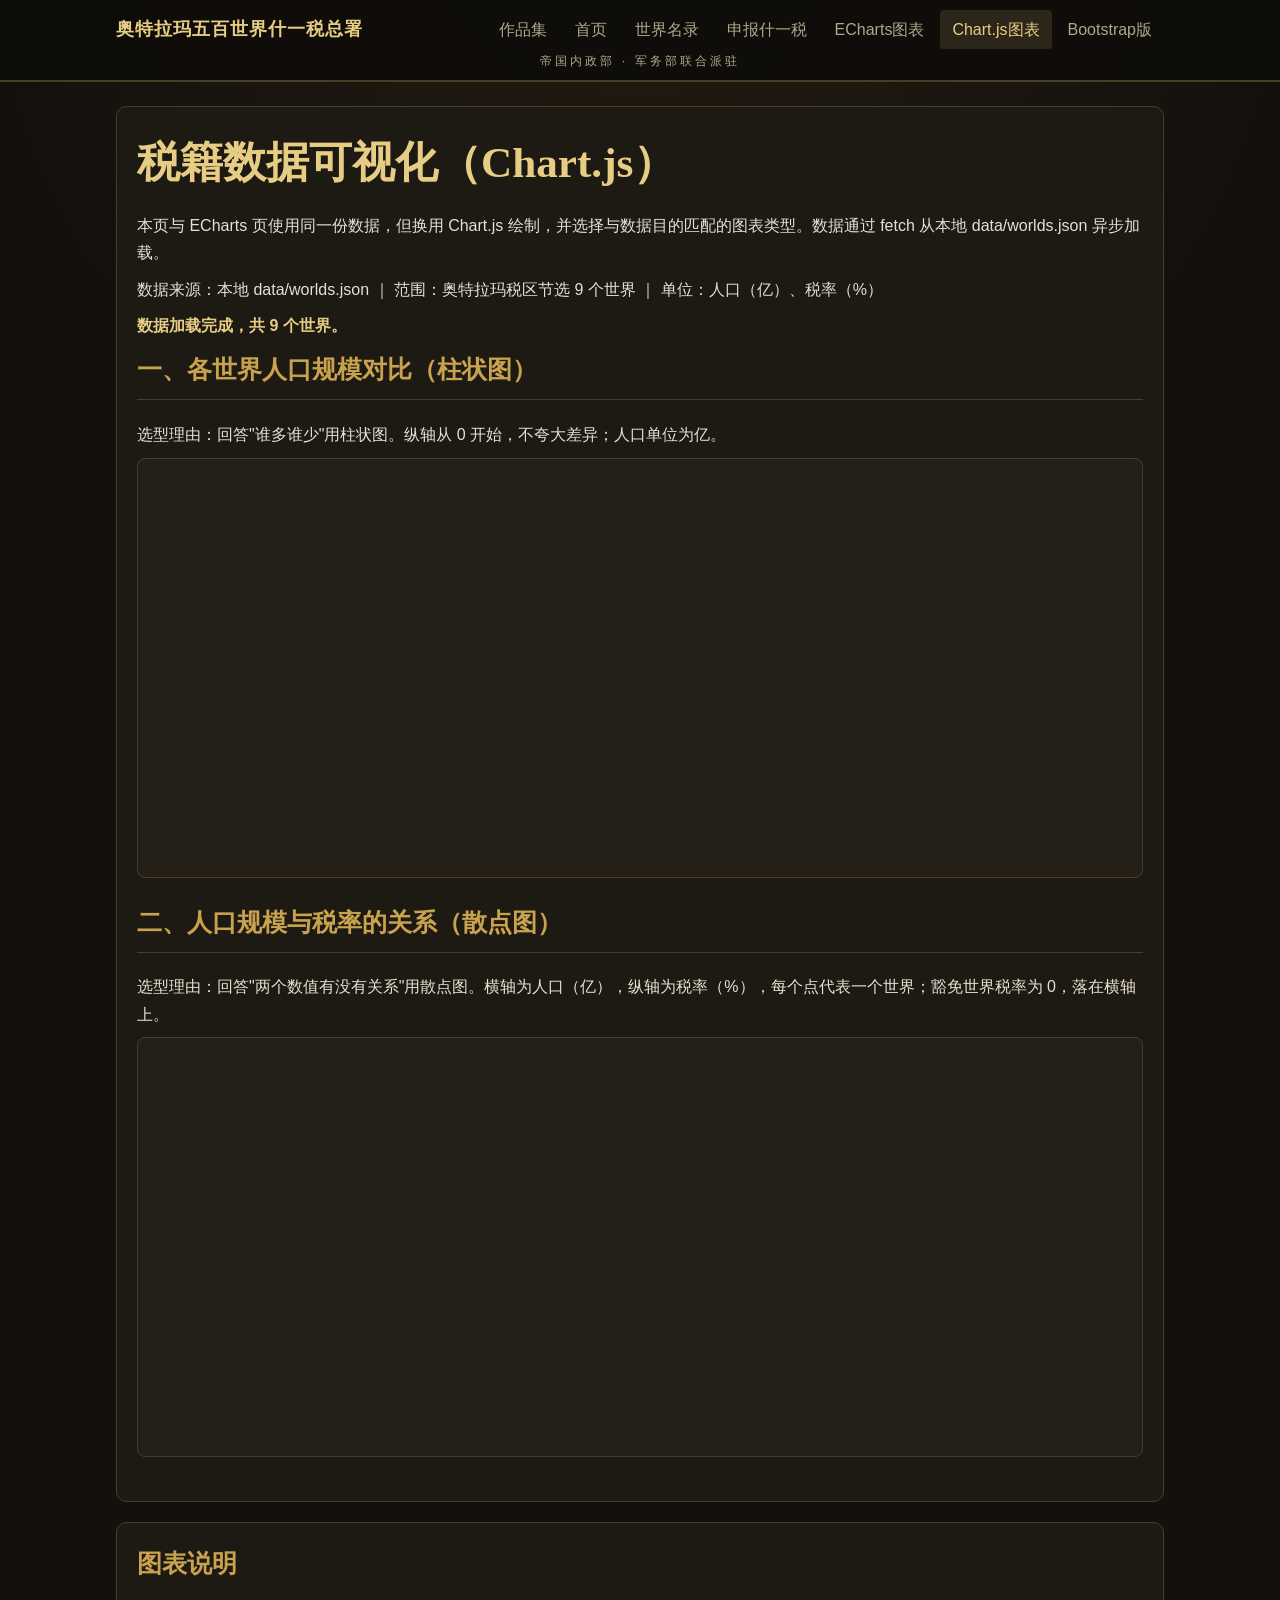
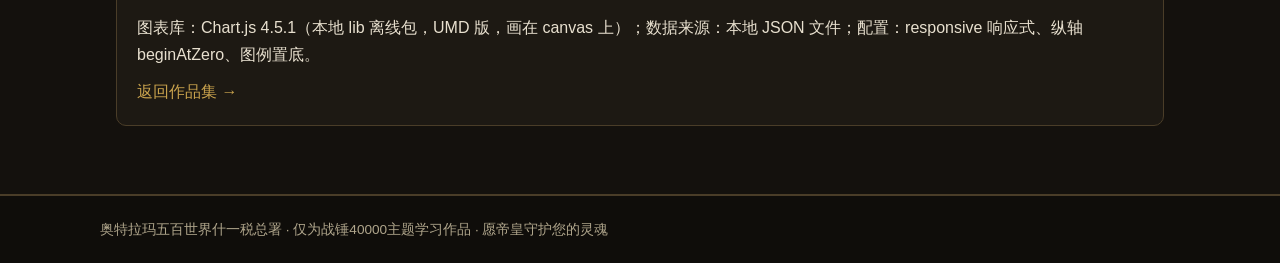
<file: frontend-work3/chartjs.html>
<!DOCTYPE html>
<html lang="zh-CN">
<head>
<meta charset="UTF-8">
<meta name="viewport" content="width=device-width, initial-scale=1.0">
<title>Chart.js 税籍图表 · 奥特拉玛五百世界什一税总署</title>
<link rel="stylesheet" href="css/style.css">
</head>
<body>
<header class="site-header">
<div class="nav-wrap">
<a class="logo" href="index.html">奥特拉玛五百世界什一税总署</a>
<nav class="main-nav">
<a href="portal.html">作品集</a>
<a href="index.html">首页</a>
<a href="worlds.html">世界名录</a>
<a href="tithe.html">申报什一税</a>
<a href="echarts.html">ECharts图表</a>
<a class="active" href="chartjs.html">Chart.js图表</a>
<a href="bootstrap.html">Bootstrap版</a>
</nav>
</div>
<p class="motto">帝国内政部 · 军务部联合派驻</p>
</header>

<main>
<section id="charts">
<h1>税籍数据可视化（Chart.js）</h1>
<p>本页与 ECharts 页使用同一份数据，但换用 Chart.js 绘制，并选择与数据目的匹配的图表类型。数据通过 fetch 从本地 data/worlds.json 异步加载。</p>
<p>数据来源：本地 data/worlds.json ｜ 范围：奥特拉玛税区节选 9 个世界 ｜ 单位：人口（亿）、税率（%）</p>
<p id="chart-status" class="chart-status">图表数据加载中…</p>

<h2>一、各世界人口规模对比（柱状图）</h2>
<p>选型理由：回答"谁多谁少"用柱状图。纵轴从 0 开始，不夸大差异；人口单位为亿。</p>
<div class="chart-box"><canvas id="population-chart"></canvas></div>

<h2>二、人口规模与税率的关系（散点图）</h2>
<p>选型理由：回答"两个数值有没有关系"用散点图。横轴为人口（亿），纵轴为税率（%），每个点代表一个世界；豁免世界税率为 0，落在横轴上。</p>
<div class="chart-box"><canvas id="relation-chart"></canvas></div>
</section>

<aside>
<h2>图表说明</h2>
<p>图表库：Chart.js 4.5.1（本地 lib 离线包，UMD 版，画在 canvas 上）；数据来源：本地 JSON 文件；配置：responsive 响应式、纵轴 beginAtZero、图例置底。</p>
<a href="portal.html">返回作品集 →</a>
</aside>
</main>

<footer>
<div class="footer-inner">
<p>奥特拉玛五百世界什一税总署 · 仅为战锤40000主题学习作品 · 愿帝皇守护您的灵魂</p>
</div>
</footer>
<script src="lib/chart.umd.js"></script>
<script src="js/chartjs-charts.js"></script>
</body>
</html>
</file>
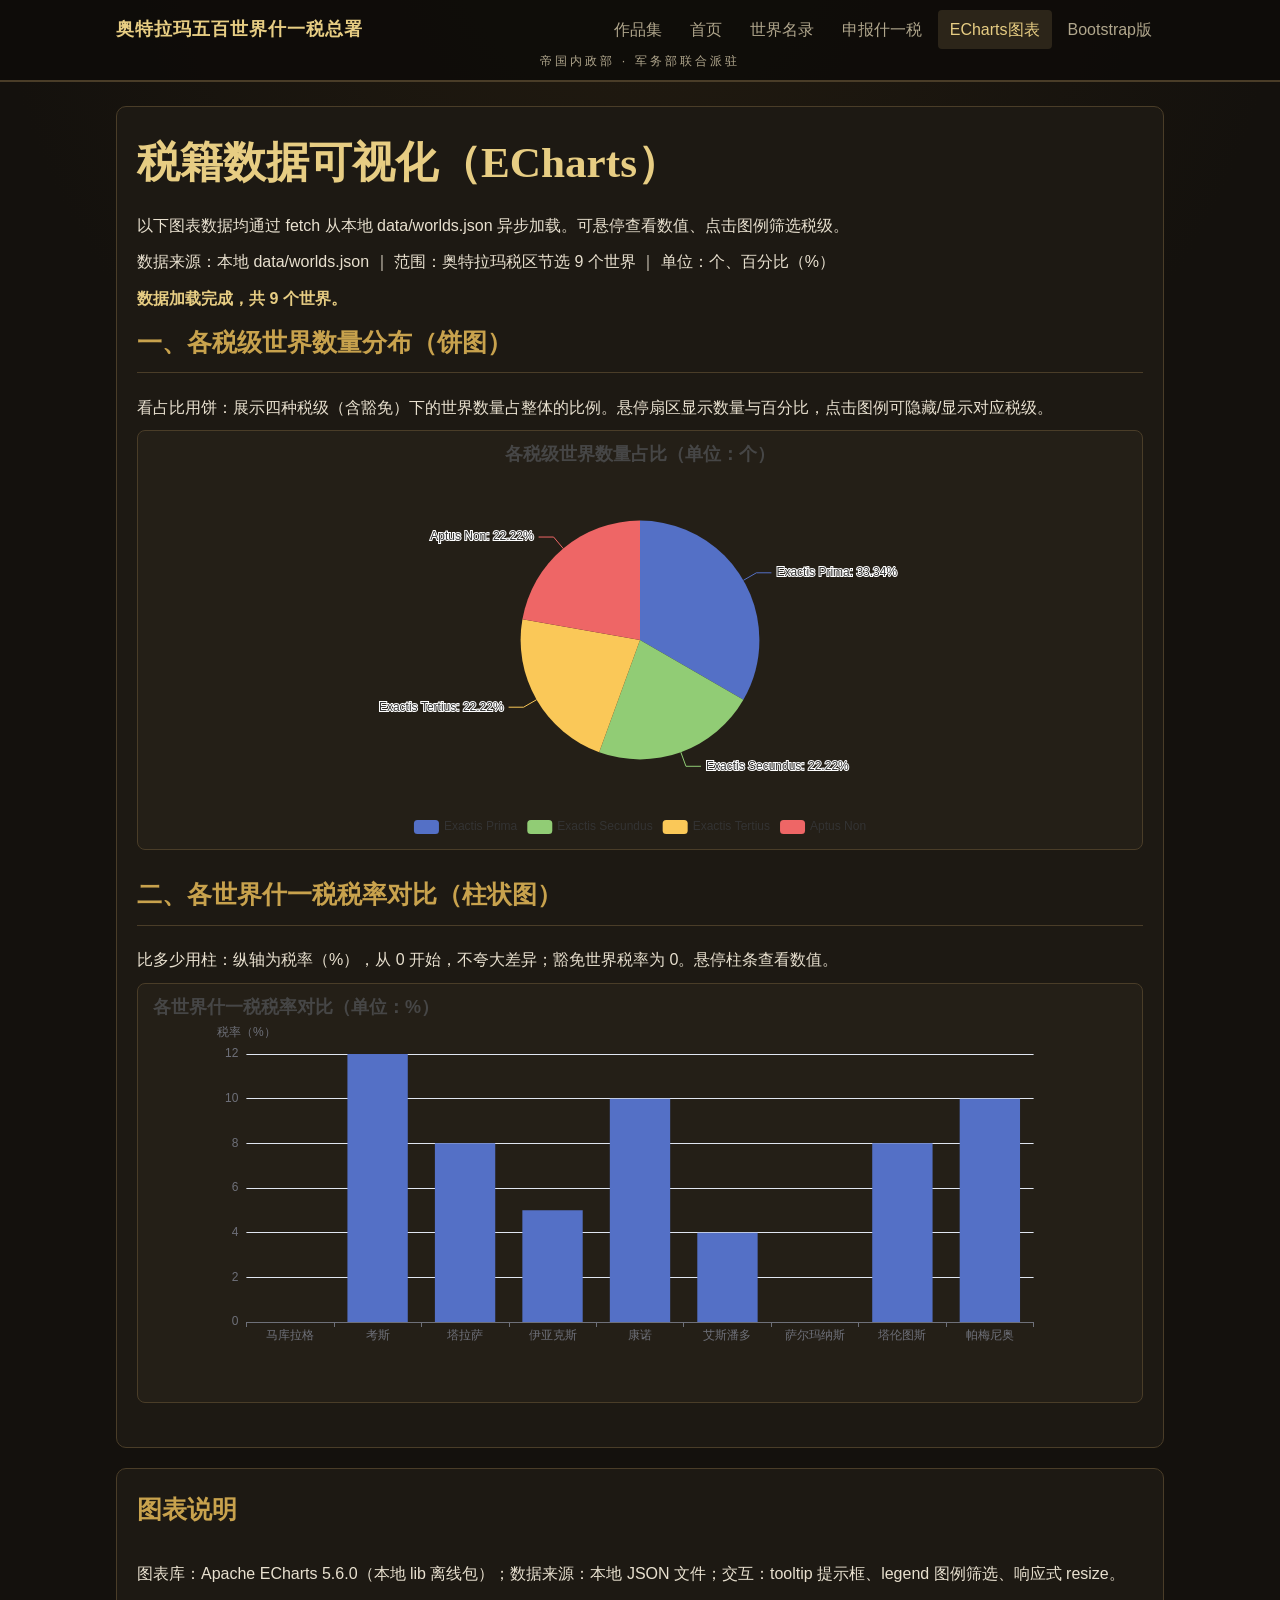
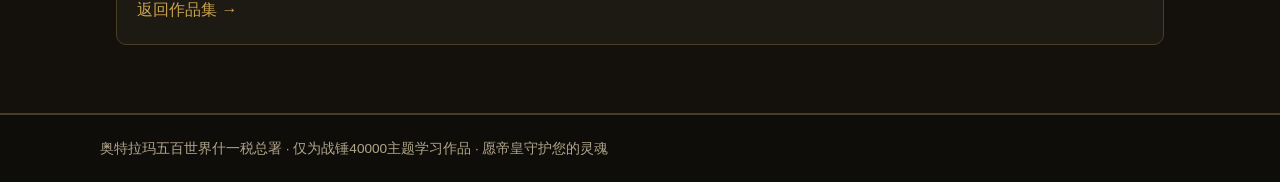
<file: frontend-work3/echarts.html>
<!DOCTYPE html>
<html lang="zh-CN">
<head>
<meta charset="UTF-8">
<meta name="viewport" content="width=device-width, initial-scale=1.0">
<title>ECharts 税级图表 · 奥特拉玛五百世界什一税总署</title>
<link rel="stylesheet" href="css/style.css">
</head>
<body>
<header class="site-header">
<div class="nav-wrap">
<a class="logo" href="index.html">奥特拉玛五百世界什一税总署</a>
<nav class="main-nav">
<a href="portal.html">作品集</a>
<a href="index.html">首页</a>
<a href="worlds.html">世界名录</a>
<a href="tithe.html">申报什一税</a>
<a class="active" href="echarts.html">ECharts图表</a>
<a href="bootstrap.html">Bootstrap版</a>
</nav>
</div>
<p class="motto">帝国内政部 · 军务部联合派驻</p>
</header>

<main>
<section id="charts">
<h1>税籍数据可视化（ECharts）</h1>
<p>以下图表数据均通过 fetch 从本地 data/worlds.json 异步加载。可悬停查看数值、点击图例筛选税级。</p>
<p>数据来源：本地 data/worlds.json ｜ 范围：奥特拉玛税区节选 9 个世界 ｜ 单位：个、百分比（%）</p>
<p id="chart-status" class="chart-status">图表数据加载中…</p>

<h2>一、各税级世界数量分布（饼图）</h2>
<p>看占比用饼：展示四种税级（含豁免）下的世界数量占整体的比例。悬停扇区显示数量与百分比，点击图例可隐藏/显示对应税级。</p>
<div id="pie-chart" class="chart-box"></div>

<h2>二、各世界什一税税率对比（柱状图）</h2>
<p>比多少用柱：纵轴为税率（%），从 0 开始，不夸大差异；豁免世界税率为 0。悬停柱条查看数值。</p>
<div id="bar-chart" class="chart-box"></div>
</section>

<aside>
<h2>图表说明</h2>
<p>图表库：Apache ECharts 5.6.0（本地 lib 离线包）；数据来源：本地 JSON 文件；交互：tooltip 提示框、legend 图例筛选、响应式 resize。</p>
<a href="portal.html">返回作品集 →</a>
</aside>
</main>

<footer>
<div class="footer-inner">
<p>奥特拉玛五百世界什一税总署 · 仅为战锤40000主题学习作品 · 愿帝皇守护您的灵魂</p>
</div>
</footer>
<script src="lib/echarts.min.js"></script>
<script src="js/echarts-charts.js"></script>
</body>
</html>
</file>
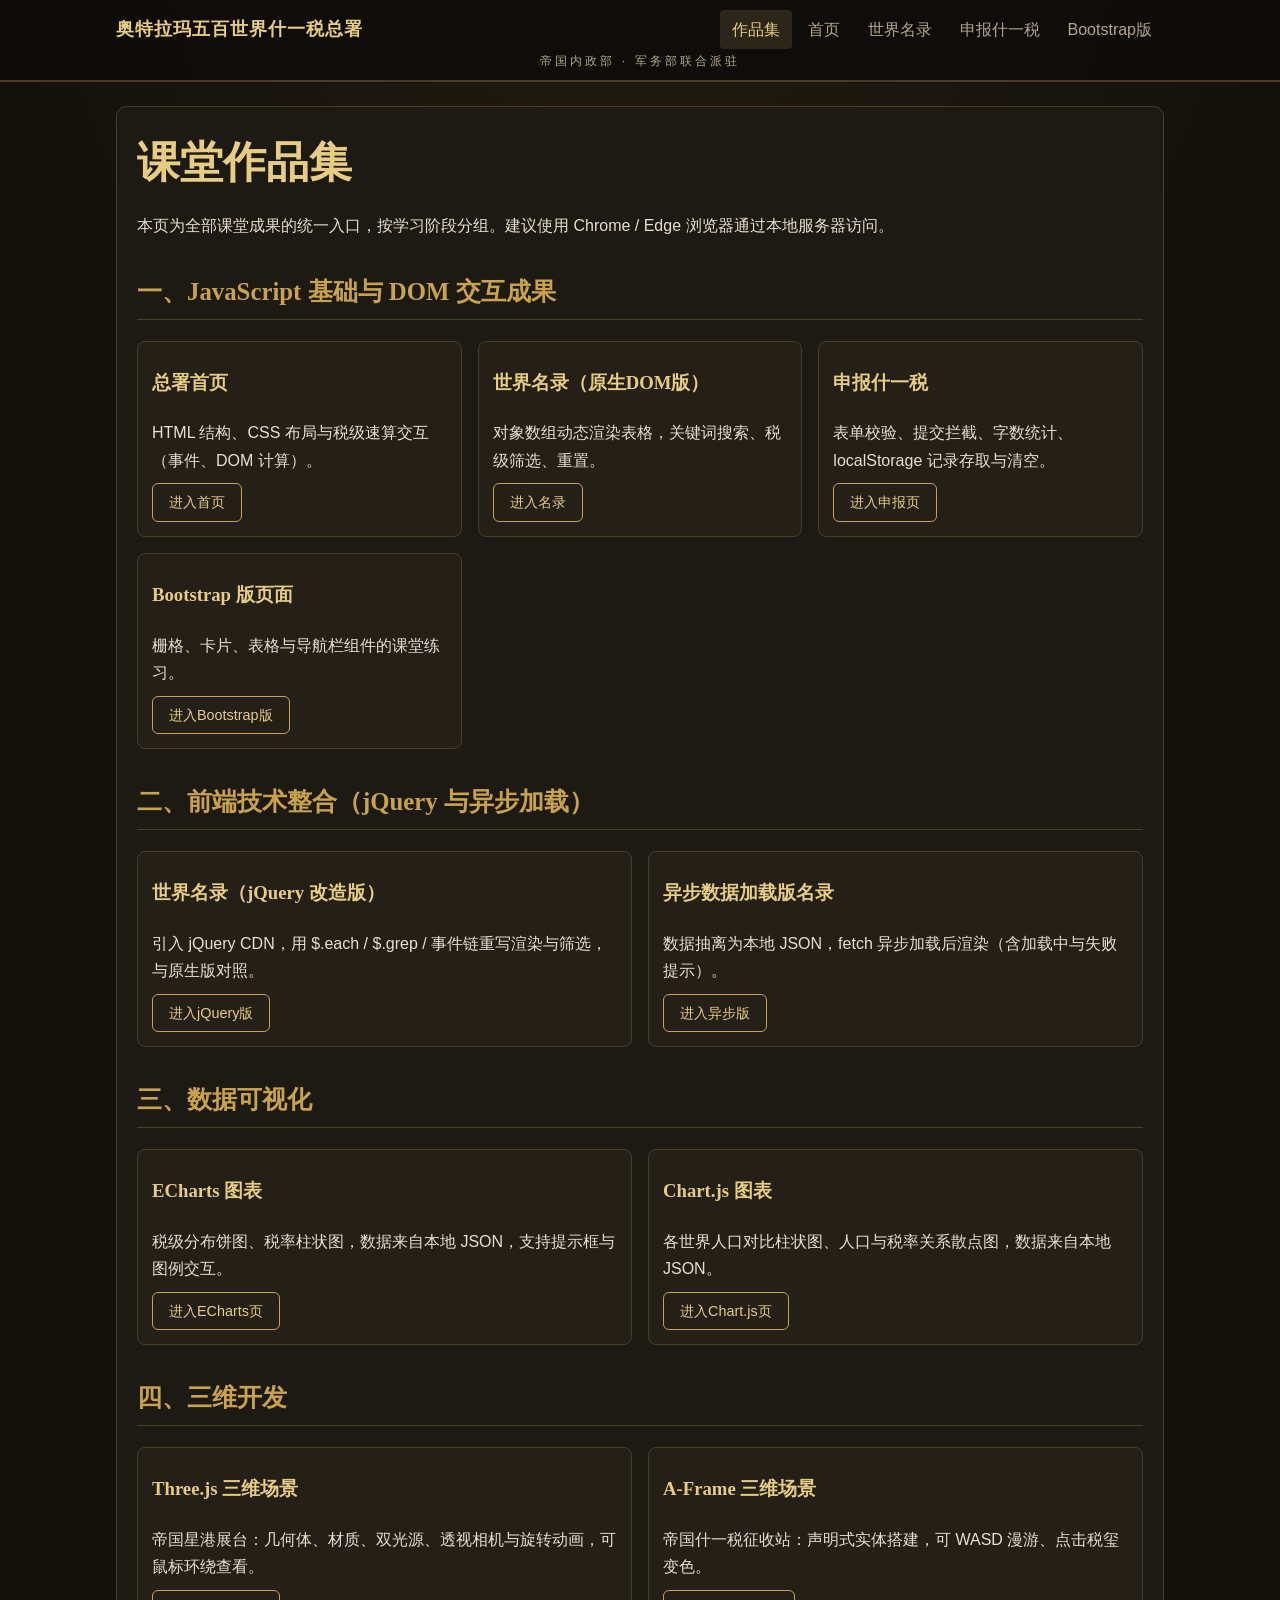
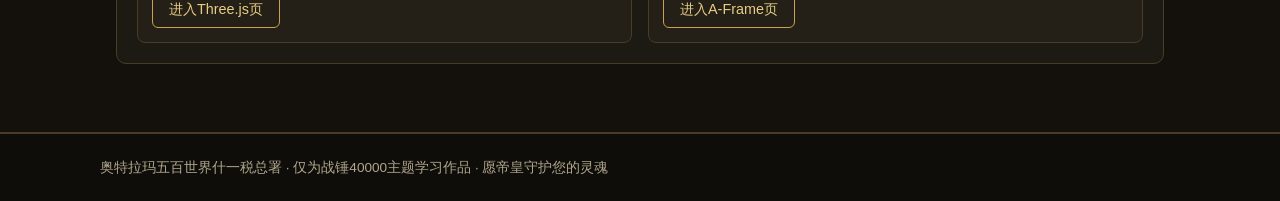
<file: frontend-work3/portal.html>
<!DOCTYPE html>
<html lang="zh-CN">
<head>
<meta charset="UTF-8">
<meta name="viewport" content="width=device-width, initial-scale=1.0">
<title>作品集入口 · 奥特拉玛五百世界什一税总署</title>
<link rel="stylesheet" href="css/style.css">
</head>
<body>
<header class="site-header">
<div class="nav-wrap">
<a class="logo" href="portal.html">奥特拉玛五百世界什一税总署</a>
<nav class="main-nav">
<a class="active" href="portal.html">作品集</a>
<a href="index.html">首页</a>
<a href="worlds.html">世界名录</a>
<a href="tithe.html">申报什一税</a>
<a href="bootstrap.html">Bootstrap版</a>
</nav>
</div>
<p class="motto">帝国内政部 · 军务部联合派驻</p>
</header>

<main>
<section id="portal">
<h1>课堂作品集</h1>
<p>本页为全部课堂成果的统一入口，按学习阶段分组。建议使用 Chrome / Edge 浏览器通过本地服务器访问。</p>

<h2>一、JavaScript 基础与 DOM 交互成果</h2>
<div class="card-grid">
<article class="card">
<h3>总署首页</h3>
<p>HTML 结构、CSS 布局与税级速算交互（事件、DOM 计算）。</p>
<a class="btn btn-outline btn-sm" href="index.html">进入首页</a>
</article>
<article class="card">
<h3>世界名录（原生DOM版）</h3>
<p>对象数组动态渲染表格，关键词搜索、税级筛选、重置。</p>
<a class="btn btn-outline btn-sm" href="worlds.html">进入名录</a>
</article>
<article class="card">
<h3>申报什一税</h3>
<p>表单校验、提交拦截、字数统计、localStorage 记录存取与清空。</p>
<a class="btn btn-outline btn-sm" href="tithe.html">进入申报页</a>
</article>
<article class="card">
<h3>Bootstrap 版页面</h3>
<p>栅格、卡片、表格与导航栏组件的课堂练习。</p>
<a class="btn btn-outline btn-sm" href="bootstrap.html">进入Bootstrap版</a>
</article>
</div>

<h2>二、前端技术整合（jQuery 与异步加载）</h2>
<div class="card-grid">
<article class="card">
<h3>世界名录（jQuery 改造版）</h3>
<p>引入 jQuery CDN，用 $.each / $.grep / 事件链重写渲染与筛选，与原生版对照。</p>
<a class="btn btn-outline btn-sm" href="worlds-jquery.html">进入jQuery版</a>
</article>
<article class="card">
<h3>异步数据加载版名录</h3>
<p>数据抽离为本地 JSON，fetch 异步加载后渲染（含加载中与失败提示）。</p>
<a class="btn btn-outline btn-sm" href="worlds-async.html">进入异步版</a>
</article>
</div>

<h2>三、数据可视化</h2>
<div class="card-grid">
<article class="card">
<h3>ECharts 图表</h3>
<p>税级分布饼图、税率柱状图，数据来自本地 JSON，支持提示框与图例交互。</p>
<a class="btn btn-outline btn-sm" href="echarts.html">进入ECharts页</a>
</article>
<article class="card">
<h3>Chart.js 图表</h3>
<p>各世界人口对比柱状图、人口与税率关系散点图，数据来自本地 JSON。</p>
<a class="btn btn-outline btn-sm" href="chartjs.html">进入Chart.js页</a>
</article>
</div>

<h2>四、三维开发</h2>
<div class="card-grid">
<article class="card">
<h3>Three.js 三维场景</h3>
<p>帝国星港展台：几何体、材质、双光源、透视相机与旋转动画，可鼠标环绕查看。</p>
<a class="btn btn-outline btn-sm" href="threejs.html">进入Three.js页</a>
</article>
<article class="card">
<h3>A-Frame 三维场景</h3>
<p>帝国什一税征收站：声明式实体搭建，可 WASD 漫游、点击税玺变色。</p>
<a class="btn btn-outline btn-sm" href="aframe.html">进入A-Frame页</a>
</article>
</div>
</section>
</main>

<footer>
<div class="footer-inner">
<p>奥特拉玛五百世界什一税总署 · 仅为战锤40000主题学习作品 · 愿帝皇守护您的灵魂</p>
</div>
</footer>
</body>
</html>
</file>
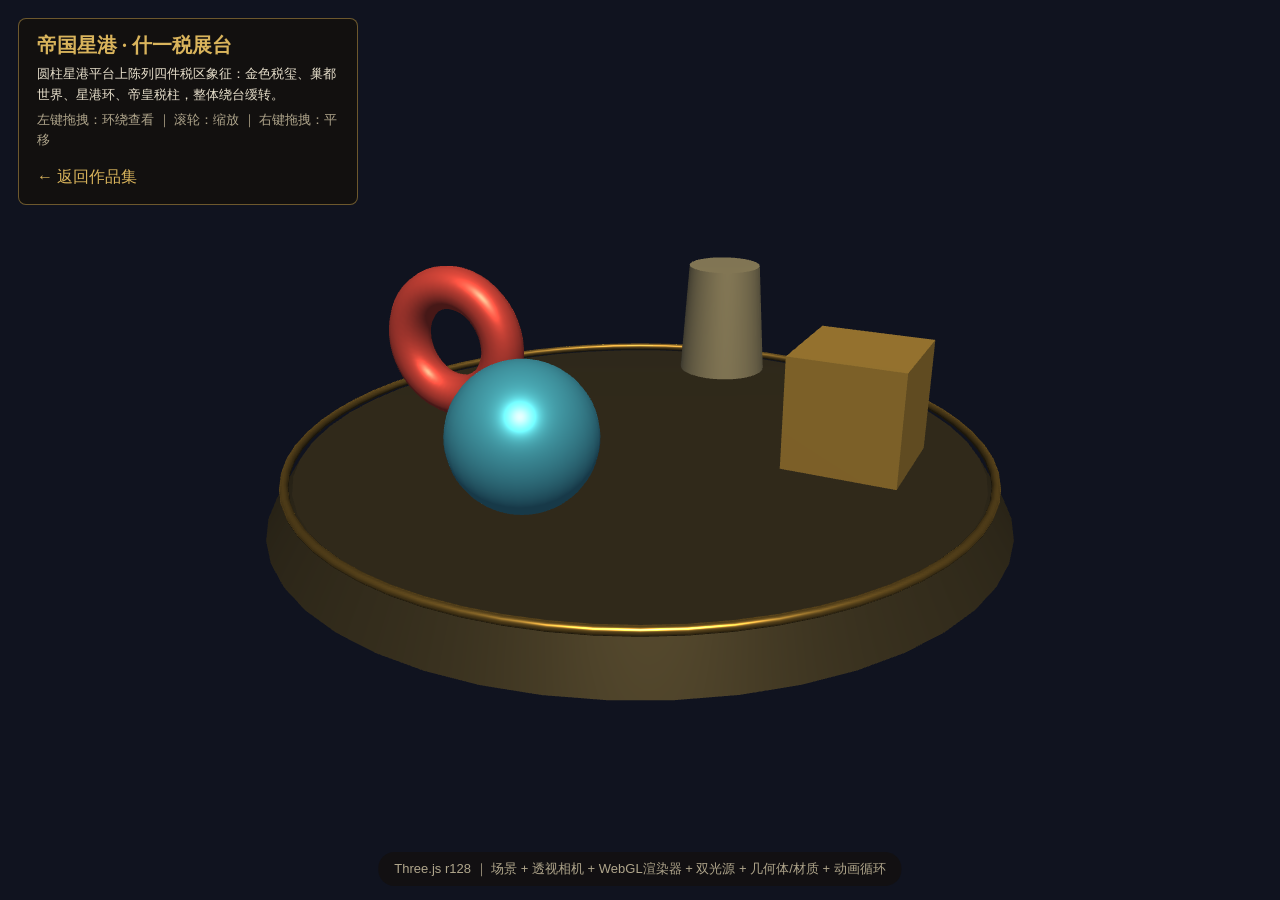
<file: frontend-work3/threejs.html>
<!DOCTYPE html>
<html lang="zh-CN">
<head>
<meta charset="UTF-8">
<meta name="viewport" content="width=device-width, initial-scale=1.0">
<title>Three.js 帝国星港展台 · 奥特拉玛五百世界什一税总署</title>
<link rel="stylesheet" href="css/style.css">
<style>
  body { margin: 0; overflow: hidden; }
  #scene-overlay {
    position: fixed;
    top: 18px;
    left: 18px;
    max-width: 340px;
    padding: 14px 18px;
    background: rgba(20, 16, 10, 0.72);
    border: 1px solid rgba(200, 162, 77, 0.5);
    border-radius: 8px;
    color: #e8e0cc;
    pointer-events: none;
    z-index: 10;
  }
  #scene-overlay h1 {
    font-size: 20px;
    color: #d9b45c;
    margin: 0 0 6px;
  }
  #scene-overlay p { margin: 4px 0; font-size: 13px; line-height: 1.6; }
  #scene-overlay .hint { color: #b0a68c; }
  #scene-overlay a {
    display: inline-block;
    margin-top: 8px;
    color: #d9b45c;
    pointer-events: auto;
  }
  #scene-note {
    position: fixed;
    bottom: 14px;
    left: 50%;
    transform: translateX(-50%);
    color: #b0a68c;
    font-size: 13px;
    background: rgba(20, 16, 10, 0.6);
    padding: 6px 16px;
    border-radius: 16px;
    pointer-events: none;
    z-index: 10;
  }
  canvas { display: block; }
</style>
</head>
<body>
<div id="scene-overlay">
<h1>帝国星港 · 什一税展台</h1>
<p>圆柱星港平台上陈列四件税区象征：金色税玺、巢都世界、星港环、帝皇税柱，整体绕台缓转。</p>
<p class="hint">左键拖拽：环绕查看 ｜ 滚轮：缩放 ｜ 右键拖拽：平移</p>
<a href="portal.html">← 返回作品集</a>
</div>
<div id="scene-note">Three.js r128 ｜ 场景 + 透视相机 + WebGL渲染器 + 双光源 + 几何体/材质 + 动画循环</div>

<script src="lib/three.min.js"></script>
<script src="lib/OrbitControls.js"></script>
<script src="js/three-showcase.js"></script>
</body>
</html>
</file>
<file: frontend-work1/css/style.css>
* {
  box-sizing: border-box;
}

:root {
  --bg: #14110d;
  --panel: #1d1913;
  --panel-2: #241f17;
  --input: #2a241b;
  --line: #4a3d28;
  --gold: #c8a24d;
  --gold-bright: #e7cd83;
  --text: #e8e0cf;
  --muted: #b0a68c;
  --red: #a93a2e;
  --red-dark: #7c2419;
}

html {
  scroll-behavior: smooth;
}

body {
  margin: 0;
  font-family: "Microsoft YaHei", "PingFang SC", sans-serif;
  color: var(--text);
  line-height: 1.7;
  background-color: var(--bg);
  background-image: radial-gradient(circle at 50% -10%, #221b10 0%, var(--bg) 55%);
  background-attachment: fixed;
}

img {
  max-width: 100%;
  height: auto;
}

a {
  color: var(--gold);
  text-decoration: none;
}

a:hover {
  color: var(--gold-bright);
}

h1, h2, h3, legend {
  font-family: Georgia, "Times New Roman", "SimSun", serif;
}

h1 {
  margin: 0.2em 0 0.5em;
  font-size: clamp(1.7rem, 4vw, 2.7rem);
  color: var(--gold-bright);
  line-height: 1.25;
}

h2 {
  margin-top: 0.3em;
  padding-bottom: 8px;
  font-size: clamp(1.25rem, 2.4vw, 1.55rem);
  color: var(--gold);
  border-bottom: 1px solid var(--line);
}

h3 {
  color: var(--gold-bright);
  margin: 0.6em 0;
}

p {
  margin: 0.6em 0;
}

.site-header {
  position: sticky;
  top: 0;
  z-index: 10;
  background: rgba(15, 13, 10, 0.96);
  border-bottom: 2px solid var(--line);
}

.nav-wrap {
  max-width: 1080px;
  margin: 0 auto;
  padding: 10px 16px 0;
  display: flex;
  align-items: center;
  justify-content: space-between;
  flex-wrap: wrap;
  gap: 8px 16px;
}

.logo {
  font-family: Georgia, "SimSun", serif;
  font-size: 1.15rem;
  font-weight: bold;
  color: var(--gold-bright);
  letter-spacing: 1px;
}

.logo:hover {
  text-decoration: none;
}

.main-nav {
  display: flex;
  flex-wrap: wrap;
  gap: 4px;
}

.main-nav a {
  padding: 6px 12px;
  border-radius: 4px;
  color: var(--muted);
}

.main-nav a:hover,
.main-nav a.active {
  color: var(--gold-bright);
  background: #2c2519;
  text-decoration: none;
}

.motto {
  max-width: 1080px;
  margin: 0 auto;
  padding: 2px 16px 8px;
  font-size: 0.78rem;
  letter-spacing: 3px;
  color: var(--muted);
  text-align: center;
}

main {
  max-width: 1080px;
  margin: 0 auto;
  padding: 24px 16px 48px;
}

main > section,
main > aside {
  background: var(--panel);
  border: 1px solid var(--line);
  border-radius: 10px;
  padding: 20px;
  margin-bottom: 20px;
}

.hero {
  display: grid;
  grid-template-columns: 1fr;
  gap: 22px;
  align-items: center;
}

.hero-img {
  width: 100%;
  border: 1px solid var(--line);
  border-radius: 10px;
}

.hero-actions,
.form-actions {
  display: flex;
  flex-wrap: wrap;
  gap: 12px;
  margin-top: 18px;
}

.btn,
button {
  display: inline-block;
  padding: 10px 24px;
  font-size: 15px;
  font-family: inherit;
  color: #f4e9d2;
  background: linear-gradient(#b0412f, var(--red-dark));
  border: 1px solid #c06a4e;
  border-radius: 6px;
  cursor: pointer;
  transition: filter 0.15s ease;
}

.btn:hover,
button:hover {
  filter: brightness(1.15);
  text-decoration: none;
}

.btn-outline {
  background: transparent;
  border: 1px solid var(--gold);
  color: var(--gold-bright);
}

.btn-sm {
  padding: 6px 16px;
  font-size: 0.9rem;
  align-self: flex-start;
}

ul,
ol {
  padding-left: 24px;
}

li {
  margin: 5px 0;
}

.card-grid {
  display: grid;
  grid-template-columns: repeat(auto-fit, minmax(240px, 1fr));
  gap: 16px;
  margin-top: 14px;
}

.card-grid article {
  display: flex;
  flex-direction: column;
  background: var(--panel-2);
  border: 1px solid var(--line);
  border-radius: 8px;
  padding: 14px;
}

.card-grid article img {
  border-radius: 6px;
  border: 1px solid var(--line);
}

.card-grid article p {
  flex-grow: 1;
}

aside {
  border-left: 4px solid var(--gold);
  background: linear-gradient(100deg, #262016, var(--panel) 70%);
}

aside h2 {
  border-bottom: none;
  margin-top: 0;
}

dl {
  display: grid;
  grid-template-columns: 1fr;
  gap: 4px;
  margin: 12px 0 0;
}

dt {
  margin-top: 12px;
  font-weight: bold;
  color: var(--gold-bright);
}

dd {
  margin: 0 0 6px;
  color: var(--muted);
}

#list {
  overflow-x: auto;
}

table {
  width: 100%;
  min-width: 640px;
  border-collapse: collapse;
  font-size: 0.95rem;
}

caption {
  margin-bottom: 10px;
  color: var(--muted);
  font-size: 0.92rem;
}

th,
td {
  padding: 10px 12px;
  border: 1px solid var(--line);
  text-align: left;
}

thead th {
  color: #1a1408;
  background: linear-gradient(#d8b45e, #a8802f);
  font-weight: bold;
}

tbody tr:nth-child(even) {
  background: rgba(255, 255, 255, 0.03);
}

tbody tr:hover {
  background: rgba(200, 162, 77, 0.12);
}

.status-ok {
  color: #8fd18a;
  font-weight: bold;
}

.status-sealed {
  color: #e08060;
  font-weight: bold;
}

.status-free {
  color: #8fb8de;
  font-weight: bold;
}

fieldset {
  margin: 0 0 16px;
  padding: 14px 16px;
  background: var(--panel-2);
  border: 1px solid var(--line);
  border-radius: 8px;
}

legend {
  padding: 0 8px;
  color: var(--gold);
  font-weight: bold;
}

fieldset > label {
  display: inline-block;
  margin: 4px 18px 4px 0;
}

form p {
  display: grid;
  grid-template-columns: 1fr;
  gap: 6px;
  margin: 10px 0;
}

form p label {
  color: var(--muted);
  font-size: 0.95rem;
}

input,
select,
textarea {
  width: 100%;
  padding: 9px 10px;
  font-size: 15px;
  font-family: inherit;
  color: var(--text);
  background: var(--input);
  border: 1px solid #57472e;
  border-radius: 6px;
}

textarea {
  resize: vertical;
}

input::placeholder,
textarea::placeholder {
  color: #8d8268;
}

input[type="radio"],
input[type="checkbox"] {
  width: auto;
  margin-right: 6px;
  accent-color: var(--gold);
}

input[type="file"] {
  padding: 6px;
  background: transparent;
}

input:focus,
select:focus,
textarea:focus {
  outline: none;
  border-color: var(--gold);
  box-shadow: 0 0 0 3px rgba(200, 162, 77, 0.22);
}

input:required:focus:invalid,
textarea:required:focus:invalid {
  border-color: #d64545;
  box-shadow: 0 0 0 3px rgba(214, 69, 69, 0.25);
}

button[type="reset"] {
  background: linear-gradient(#3a342a, #2a251d);
  border-color: #57472e;
}

footer {
  background: #0f0d0a;
  border-top: 2px solid var(--line);
  padding: 22px 16px;
}

.footer-inner {
  max-width: 1080px;
  margin: 0 auto;
  display: flex;
  flex-direction: column;
  align-items: center;
  gap: 12px;
  text-align: center;
}

footer p {
  margin: 0;
  color: var(--muted);
  font-size: 0.85rem;
}

footer ul {
  display: flex;
  flex-wrap: wrap;
  justify-content: center;
  gap: 4px 22px;
  margin: 0;
  padding: 0;
  list-style: none;
  font-size: 0.9rem;
}

@media (min-width: 768px) {
  dl {
    grid-template-columns: 170px 1fr;
    gap: 8px 22px;
  }

  dt {
    margin-top: 0;
  }

  form p {
    grid-template-columns: 220px 1fr;
    align-items: center;
    gap: 16px;
  }

  .footer-inner {
    flex-direction: row;
    justify-content: space-between;
    text-align: left;
  }
}

@media (min-width: 992px) {
  .hero {
    grid-template-columns: 1.05fr 1fr;
  }
}
</file>
<file: frontend-work2/css/style.css>
* {
  box-sizing: border-box;
}

:root {
  --bg: #14110d;
  --panel: #1d1913;
  --panel-2: #241f17;
  --input: #2a241b;
  --line: #4a3d28;
  --gold: #c8a24d;
  --gold-bright: #e7cd83;
  --text: #e8e0cf;
  --muted: #b0a68c;
  --red: #a93a2e;
  --red-dark: #7c2419;
}

html {
  scroll-behavior: smooth;
}

body {
  margin: 0;
  font-family: "Microsoft YaHei", "PingFang SC", sans-serif;
  color: var(--text);
  line-height: 1.7;
  background-color: var(--bg);
  background-image: radial-gradient(circle at 50% -10%, #221b10 0%, var(--bg) 55%);
  background-attachment: fixed;
}

img {
  max-width: 100%;
  height: auto;
}

a {
  color: var(--gold);
  text-decoration: none;
}

a:hover {
  color: var(--gold-bright);
}

h1, h2, h3, legend {
  font-family: Georgia, "Times New Roman", "SimSun", serif;
}

h1 {
  margin: 0.2em 0 0.5em;
  font-size: clamp(1.7rem, 4vw, 2.7rem);
  color: var(--gold-bright);
  line-height: 1.25;
}

h2 {
  margin-top: 0.3em;
  padding-bottom: 8px;
  font-size: clamp(1.25rem, 2.4vw, 1.55rem);
  color: var(--gold);
  border-bottom: 1px solid var(--line);
}

h3 {
  color: var(--gold-bright);
  margin: 0.6em 0;
}

p {
  margin: 0.6em 0;
}

.site-header {
  position: sticky;
  top: 0;
  z-index: 10;
  background: rgba(15, 13, 10, 0.96);
  border-bottom: 2px solid var(--line);
}

.nav-wrap {
  max-width: 1080px;
  margin: 0 auto;
  padding: 10px 16px 0;
  display: flex;
  align-items: center;
  justify-content: space-between;
  flex-wrap: wrap;
  gap: 8px 16px;
}

.logo {
  font-family: Georgia, "SimSun", serif;
  font-size: 1.15rem;
  font-weight: bold;
  color: var(--gold-bright);
  letter-spacing: 1px;
}

.logo:hover {
  text-decoration: none;
}

.main-nav {
  display: flex;
  flex-wrap: wrap;
  gap: 4px;
}

.main-nav a {
  padding: 6px 12px;
  border-radius: 4px;
  color: var(--muted);
}

.main-nav a:hover,
.main-nav a.active {
  color: var(--gold-bright);
  background: #2c2519;
  text-decoration: none;
}

.motto {
  max-width: 1080px;
  margin: 0 auto;
  padding: 2px 16px 8px;
  font-size: 0.78rem;
  letter-spacing: 3px;
  color: var(--muted);
  text-align: center;
}

main {
  max-width: 1080px;
  margin: 0 auto;
  padding: 24px 16px 48px;
}

main > section,
main > aside {
  background: var(--panel);
  border: 1px solid var(--line);
  border-radius: 10px;
  padding: 20px;
  margin-bottom: 20px;
}

.hero {
  display: grid;
  grid-template-columns: 1fr;
  gap: 22px;
  align-items: center;
}

.hero-img {
  width: 100%;
  border: 1px solid var(--line);
  border-radius: 10px;
}

.hero-actions,
.form-actions {
  display: flex;
  flex-wrap: wrap;
  gap: 12px;
  margin-top: 18px;
}

.btn,
button {
  display: inline-block;
  padding: 10px 24px;
  font-size: 15px;
  font-family: inherit;
  color: #f4e9d2;
  background: linear-gradient(#b0412f, var(--red-dark));
  border: 1px solid #c06a4e;
  border-radius: 6px;
  cursor: pointer;
  transition: filter 0.15s ease;
}

.btn:hover,
button:hover {
  filter: brightness(1.15);
  text-decoration: none;
}

.btn-outline {
  background: transparent;
  border: 1px solid var(--gold);
  color: var(--gold-bright);
}

.btn-sm {
  padding: 6px 16px;
  font-size: 0.9rem;
  align-self: flex-start;
}

ul,
ol {
  padding-left: 24px;
}

li {
  margin: 5px 0;
}

.card-grid {
  display: grid;
  grid-template-columns: repeat(auto-fit, minmax(240px, 1fr));
  gap: 16px;
  margin-top: 14px;
}

.card-grid article {
  display: flex;
  flex-direction: column;
  background: var(--panel-2);
  border: 1px solid var(--line);
  border-radius: 8px;
  padding: 14px;
}

.card-grid article img {
  border-radius: 6px;
  border: 1px solid var(--line);
}

.card-grid article p {
  flex-grow: 1;
}

aside {
  border-left: 4px solid var(--gold);
  background: linear-gradient(100deg, #262016, var(--panel) 70%);
}

aside h2 {
  border-bottom: none;
  margin-top: 0;
}

dl {
  display: grid;
  grid-template-columns: 1fr;
  gap: 4px;
  margin: 12px 0 0;
}

dt {
  margin-top: 12px;
  font-weight: bold;
  color: var(--gold-bright);
}

dd {
  margin: 0 0 6px;
  color: var(--muted);
}

#list {
  overflow-x: auto;
}

table {
  width: 100%;
  min-width: 640px;
  border-collapse: collapse;
  font-size: 0.95rem;
}

caption {
  margin-bottom: 10px;
  color: var(--muted);
  font-size: 0.92rem;
}

th,
td {
  padding: 10px 12px;
  border: 1px solid var(--line);
  text-align: left;
}

thead th {
  color: #1a1408;
  background: linear-gradient(#d8b45e, #a8802f);
  font-weight: bold;
}

tbody tr:nth-child(even) {
  background: rgba(255, 255, 255, 0.03);
}

tbody tr:hover {
  background: rgba(200, 162, 77, 0.12);
}

.status-ok {
  color: #8fd18a;
  font-weight: bold;
}

.status-sealed {
  color: #e08060;
  font-weight: bold;
}

.status-free {
  color: #8fb8de;
  font-weight: bold;
}

fieldset {
  margin: 0 0 16px;
  padding: 14px 16px;
  background: var(--panel-2);
  border: 1px solid var(--line);
  border-radius: 8px;
}

legend {
  padding: 0 8px;
  color: var(--gold);
  font-weight: bold;
}

fieldset > label {
  display: inline-block;
  margin: 4px 18px 4px 0;
}

form p {
  display: grid;
  grid-template-columns: 1fr;
  gap: 6px;
  margin: 10px 0;
}

form p label {
  color: var(--muted);
  font-size: 0.95rem;
}

input,
select,
textarea {
  width: 100%;
  padding: 9px 10px;
  font-size: 15px;
  font-family: inherit;
  color: var(--text);
  background: var(--input);
  border: 1px solid #57472e;
  border-radius: 6px;
}

textarea {
  resize: vertical;
}

input::placeholder,
textarea::placeholder {
  color: #8d8268;
}

input[type="radio"],
input[type="checkbox"] {
  width: auto;
  margin-right: 6px;
  accent-color: var(--gold);
}

input[type="file"] {
  padding: 6px;
  background: transparent;
}

input:focus,
select:focus,
textarea:focus {
  outline: none;
  border-color: var(--gold);
  box-shadow: 0 0 0 3px rgba(200, 162, 77, 0.22);
}

input:required:focus:invalid,
textarea:required:focus:invalid {
  border-color: #d64545;
  box-shadow: 0 0 0 3px rgba(214, 69, 69, 0.25);
}

button[type="reset"] {
  background: linear-gradient(#3a342a, #2a251d);
  border-color: #57472e;
}

footer {
  background: #0f0d0a;
  border-top: 2px solid var(--line);
  padding: 22px 16px;
}

.footer-inner {
  max-width: 1080px;
  margin: 0 auto;
  display: flex;
  flex-direction: column;
  align-items: center;
  gap: 12px;
  text-align: center;
}

footer p {
  margin: 0;
  color: var(--muted);
  font-size: 0.85rem;
}

footer ul {
  display: flex;
  flex-wrap: wrap;
  justify-content: center;
  gap: 4px 22px;
  margin: 0;
  padding: 0;
  list-style: none;
  font-size: 0.9rem;
}

@media (min-width: 768px) {
  dl {
    grid-template-columns: 170px 1fr;
    gap: 8px 22px;
  }

  dt {
    margin-top: 0;
  }

  form p {
    grid-template-columns: 220px 1fr;
    align-items: center;
    gap: 16px;
  }

  .footer-inner {
    flex-direction: row;
    justify-content: space-between;
    text-align: left;
  }
}

@media (min-width: 992px) {
  .hero {
    grid-template-columns: 1.05fr 1fr;
  }
}

.filter-bar {
  background: var(--panel-2);
  border: 1px solid var(--line);
  border-radius: 8px;
  padding: 14px 16px;
  margin-bottom: 16px;
}

.filter-row {
  display: flex;
  flex-wrap: wrap;
  align-items: center;
  gap: 10px;
  margin: 8px 0;
}

.filter-row label {
  min-width: 80px;
  color: var(--muted);
  font-size: 0.95rem;
}

.filter-row input[type="search"],
.filter-row select {
  flex: 1;
  min-width: 180px;
  max-width: 320px;
}

.result-count {
  color: var(--muted);
  font-size: 0.9rem;
}

.result-count strong {
  color: var(--gold-bright);
}

.empty-row {
  text-align: center;
  color: var(--muted);
}

.char-count {
  display: block;
  text-align: right;
  font-size: 0.82rem;
  color: var(--muted);
  margin-top: 2px;
}

#toast {
  position: fixed;
  top: 80px;
  left: 50%;
  transform: translateX(-50%) translateY(-20px);
  background: var(--gold);
  color: #1a1408;
  padding: 12px 24px;
  border-radius: 6px;
  font-weight: bold;
  box-shadow: 0 4px 20px rgba(0, 0, 0, 0.5);
  opacity: 0;
  pointer-events: none;
  transition: opacity 0.3s ease, transform 0.3s ease;
  z-index: 1000;
}

#toast.show {
  opacity: 1;
  transform: translateX(-50%) translateY(0);
}

.records-hint {
  color: var(--muted);
  font-size: 0.88rem;
}

.record-item {
  background: var(--panel-2);
  border: 1px solid var(--line);
  border-left: 3px solid var(--gold);
  border-radius: 6px;
  padding: 12px 14px;
  margin-bottom: 10px;
}

.record-head {
  display: flex;
  flex-wrap: wrap;
  gap: 8px 14px;
  align-items: center;
  margin-bottom: 6px;
}

.record-id {
  color: var(--gold);
  font-weight: bold;
}

.record-world {
  color: var(--gold-bright);
  font-weight: bold;
}

.record-grade {
  color: #8fb8de;
  font-size: 0.85rem;
}

.record-date {
  margin-left: auto;
  color: var(--muted);
  font-size: 0.82rem;
}

.record-body {
  color: var(--text);
  font-size: 0.9rem;
  line-height: 1.7;
}

.empty-note {
  color: var(--muted);
  text-align: center;
  padding: 20px;
}

.calc-form {
  background: var(--panel-2);
  border: 1px solid var(--line);
  border-radius: 8px;
  padding: 16px;
}

.filter-row input[type="number"] {
  flex: 1;
  min-width: 180px;
  max-width: 320px;
  width: auto;
}

.calc-result {
  color: var(--gold-bright);
  font-weight: bold;
  padding: 10px 14px;
  background: rgba(200, 162, 77, 0.1);
  border-left: 3px solid var(--gold);
  border-radius: 4px;
  min-height: 1.5em;
}

.calc-warn {
  color: #e08060;
  background: rgba(169, 58, 46, 0.12);
  border-left-color: var(--red);
}
</file>
<file: frontend-work3/css/style.css>
* {
  box-sizing: border-box;
}

:root {
  --bg: #14110d;
  --panel: #1d1913;
  --panel-2: #241f17;
  --input: #2a241b;
  --line: #4a3d28;
  --gold: #c8a24d;
  --gold-bright: #e7cd83;
  --text: #e8e0cf;
  --muted: #b0a68c;
  --red: #a93a2e;
  --red-dark: #7c2419;
}

html {
  scroll-behavior: smooth;
}

body {
  margin: 0;
  font-family: "Microsoft YaHei", "PingFang SC", sans-serif;
  color: var(--text);
  line-height: 1.7;
  background-color: var(--bg);
  background-image: radial-gradient(circle at 50% -10%, #221b10 0%, var(--bg) 55%);
  background-attachment: fixed;
}

img {
  max-width: 100%;
  height: auto;
}

a {
  color: var(--gold);
  text-decoration: none;
}

a:hover {
  color: var(--gold-bright);
}

h1, h2, h3, legend {
  font-family: Georgia, "Times New Roman", "SimSun", serif;
}

h1 {
  margin: 0.2em 0 0.5em;
  font-size: clamp(1.7rem, 4vw, 2.7rem);
  color: var(--gold-bright);
  line-height: 1.25;
}

h2 {
  margin-top: 0.3em;
  padding-bottom: 8px;
  font-size: clamp(1.25rem, 2.4vw, 1.55rem);
  color: var(--gold);
  border-bottom: 1px solid var(--line);
}

h3 {
  color: var(--gold-bright);
  margin: 0.6em 0;
}

p {
  margin: 0.6em 0;
}

.site-header {
  position: sticky;
  top: 0;
  z-index: 10;
  background: rgba(15, 13, 10, 0.96);
  border-bottom: 2px solid var(--line);
}

.nav-wrap {
  max-width: 1080px;
  margin: 0 auto;
  padding: 10px 16px 0;
  display: flex;
  align-items: center;
  justify-content: space-between;
  flex-wrap: wrap;
  gap: 8px 16px;
}

.logo {
  font-family: Georgia, "SimSun", serif;
  font-size: 1.15rem;
  font-weight: bold;
  color: var(--gold-bright);
  letter-spacing: 1px;
}

.logo:hover {
  text-decoration: none;
}

.main-nav {
  display: flex;
  flex-wrap: wrap;
  gap: 4px;
}

.main-nav a {
  padding: 6px 12px;
  border-radius: 4px;
  color: var(--muted);
}

.main-nav a:hover,
.main-nav a.active {
  color: var(--gold-bright);
  background: #2c2519;
  text-decoration: none;
}

.motto {
  max-width: 1080px;
  margin: 0 auto;
  padding: 2px 16px 8px;
  font-size: 0.78rem;
  letter-spacing: 3px;
  color: var(--muted);
  text-align: center;
}

main {
  max-width: 1080px;
  margin: 0 auto;
  padding: 24px 16px 48px;
}

main > section,
main > aside {
  background: var(--panel);
  border: 1px solid var(--line);
  border-radius: 10px;
  padding: 20px;
  margin-bottom: 20px;
}

.hero {
  display: grid;
  grid-template-columns: 1fr;
  gap: 22px;
  align-items: center;
}

.hero-img {
  width: 100%;
  border: 1px solid var(--line);
  border-radius: 10px;
}

.hero-actions,
.form-actions {
  display: flex;
  flex-wrap: wrap;
  gap: 12px;
  margin-top: 18px;
}

.btn,
button {
  display: inline-block;
  padding: 10px 24px;
  font-size: 15px;
  font-family: inherit;
  color: #f4e9d2;
  background: linear-gradient(#b0412f, var(--red-dark));
  border: 1px solid #c06a4e;
  border-radius: 6px;
  cursor: pointer;
  transition: filter 0.15s ease;
}

.btn:hover,
button:hover {
  filter: brightness(1.15);
  text-decoration: none;
}

.btn-outline {
  background: transparent;
  border: 1px solid var(--gold);
  color: var(--gold-bright);
}

.btn-sm {
  padding: 6px 16px;
  font-size: 0.9rem;
  align-self: flex-start;
}

ul,
ol {
  padding-left: 24px;
}

li {
  margin: 5px 0;
}

.card-grid {
  display: grid;
  grid-template-columns: repeat(auto-fit, minmax(240px, 1fr));
  gap: 16px;
  margin-top: 14px;
}

.card-grid article {
  display: flex;
  flex-direction: column;
  background: var(--panel-2);
  border: 1px solid var(--line);
  border-radius: 8px;
  padding: 14px;
}

.card-grid article img {
  border-radius: 6px;
  border: 1px solid var(--line);
}

.card-grid article p {
  flex-grow: 1;
}

aside {
  border-left: 4px solid var(--gold);
  background: linear-gradient(100deg, #262016, var(--panel) 70%);
}

aside h2 {
  border-bottom: none;
  margin-top: 0;
}

dl {
  display: grid;
  grid-template-columns: 1fr;
  gap: 4px;
  margin: 12px 0 0;
}

dt {
  margin-top: 12px;
  font-weight: bold;
  color: var(--gold-bright);
}

dd {
  margin: 0 0 6px;
  color: var(--muted);
}

#list {
  overflow-x: auto;
}

table {
  width: 100%;
  min-width: 640px;
  border-collapse: collapse;
  font-size: 0.95rem;
}

caption {
  margin-bottom: 10px;
  color: var(--muted);
  font-size: 0.92rem;
}

th,
td {
  padding: 10px 12px;
  border: 1px solid var(--line);
  text-align: left;
}

thead th {
  color: #1a1408;
  background: linear-gradient(#d8b45e, #a8802f);
  font-weight: bold;
}

tbody tr:nth-child(even) {
  background: rgba(255, 255, 255, 0.03);
}

tbody tr:hover {
  background: rgba(200, 162, 77, 0.12);
}

.status-ok {
  color: #8fd18a;
  font-weight: bold;
}

.status-sealed {
  color: #e08060;
  font-weight: bold;
}

.status-free {
  color: #8fb8de;
  font-weight: bold;
}

fieldset {
  margin: 0 0 16px;
  padding: 14px 16px;
  background: var(--panel-2);
  border: 1px solid var(--line);
  border-radius: 8px;
}

legend {
  padding: 0 8px;
  color: var(--gold);
  font-weight: bold;
}

fieldset > label {
  display: inline-block;
  margin: 4px 18px 4px 0;
}

form p {
  display: grid;
  grid-template-columns: 1fr;
  gap: 6px;
  margin: 10px 0;
}

form p label {
  color: var(--muted);
  font-size: 0.95rem;
}

input,
select,
textarea {
  width: 100%;
  padding: 9px 10px;
  font-size: 15px;
  font-family: inherit;
  color: var(--text);
  background: var(--input);
  border: 1px solid #57472e;
  border-radius: 6px;
}

textarea {
  resize: vertical;
}

input::placeholder,
textarea::placeholder {
  color: #8d8268;
}

input[type="radio"],
input[type="checkbox"] {
  width: auto;
  margin-right: 6px;
  accent-color: var(--gold);
}

input[type="file"] {
  padding: 6px;
  background: transparent;
}

input:focus,
select:focus,
textarea:focus {
  outline: none;
  border-color: var(--gold);
  box-shadow: 0 0 0 3px rgba(200, 162, 77, 0.22);
}

input:required:focus:invalid,
textarea:required:focus:invalid {
  border-color: #d64545;
  box-shadow: 0 0 0 3px rgba(214, 69, 69, 0.25);
}

button[type="reset"] {
  background: linear-gradient(#3a342a, #2a251d);
  border-color: #57472e;
}

footer {
  background: #0f0d0a;
  border-top: 2px solid var(--line);
  padding: 22px 16px;
}

.footer-inner {
  max-width: 1080px;
  margin: 0 auto;
  display: flex;
  flex-direction: column;
  align-items: center;
  gap: 12px;
  text-align: center;
}

footer p {
  margin: 0;
  color: var(--muted);
  font-size: 0.85rem;
}

footer ul {
  display: flex;
  flex-wrap: wrap;
  justify-content: center;
  gap: 4px 22px;
  margin: 0;
  padding: 0;
  list-style: none;
  font-size: 0.9rem;
}

@media (min-width: 768px) {
  dl {
    grid-template-columns: 170px 1fr;
    gap: 8px 22px;
  }

  dt {
    margin-top: 0;
  }

  form p {
    grid-template-columns: 220px 1fr;
    align-items: center;
    gap: 16px;
  }

  .footer-inner {
    flex-direction: row;
    justify-content: space-between;
    text-align: left;
  }
}

@media (min-width: 992px) {
  .hero {
    grid-template-columns: 1.05fr 1fr;
  }
}

.filter-bar {
  background: var(--panel-2);
  border: 1px solid var(--line);
  border-radius: 8px;
  padding: 14px 16px;
  margin-bottom: 16px;
}

.filter-row {
  display: flex;
  flex-wrap: wrap;
  align-items: center;
  gap: 10px;
  margin: 8px 0;
}

.filter-row label {
  min-width: 80px;
  color: var(--muted);
  font-size: 0.95rem;
}

.filter-row input[type="search"],
.filter-row select {
  flex: 1;
  min-width: 180px;
  max-width: 320px;
}

.result-count {
  color: var(--muted);
  font-size: 0.9rem;
}

.result-count strong {
  color: var(--gold-bright);
}

.empty-row {
  text-align: center;
  color: var(--muted);
}

.char-count {
  display: block;
  text-align: right;
  font-size: 0.82rem;
  color: var(--muted);
  margin-top: 2px;
}

#toast {
  position: fixed;
  top: 80px;
  left: 50%;
  transform: translateX(-50%) translateY(-20px);
  background: var(--gold);
  color: #1a1408;
  padding: 12px 24px;
  border-radius: 6px;
  font-weight: bold;
  box-shadow: 0 4px 20px rgba(0, 0, 0, 0.5);
  opacity: 0;
  pointer-events: none;
  transition: opacity 0.3s ease, transform 0.3s ease;
  z-index: 1000;
}

#toast.show {
  opacity: 1;
  transform: translateX(-50%) translateY(0);
}

.records-hint {
  color: var(--muted);
  font-size: 0.88rem;
}

.record-item {
  background: var(--panel-2);
  border: 1px solid var(--line);
  border-left: 3px solid var(--gold);
  border-radius: 6px;
  padding: 12px 14px;
  margin-bottom: 10px;
}

.record-head {
  display: flex;
  flex-wrap: wrap;
  gap: 8px 14px;
  align-items: center;
  margin-bottom: 6px;
}

.record-id {
  color: var(--gold);
  font-weight: bold;
}

.record-world {
  color: var(--gold-bright);
  font-weight: bold;
}

.record-grade {
  color: #8fb8de;
  font-size: 0.85rem;
}

.record-date {
  margin-left: auto;
  color: var(--muted);
  font-size: 0.82rem;
}

.record-body {
  color: var(--text);
  font-size: 0.9rem;
  line-height: 1.7;
}

.empty-note {
  color: var(--muted);
  text-align: center;
  padding: 20px;
}

.calc-form {
  background: var(--panel-2);
  border: 1px solid var(--line);
  border-radius: 8px;
  padding: 16px;
}

.filter-row input[type="number"] {
  flex: 1;
  min-width: 180px;
  max-width: 320px;
  width: auto;
}

.calc-result {
  color: var(--gold-bright);
  font-weight: bold;
  padding: 10px 14px;
  background: rgba(200, 162, 77, 0.1);
  border-left: 3px solid var(--gold);
  border-radius: 4px;
  min-height: 1.5em;
}

.calc-warn {
  color: #e08060;
  background: rgba(169, 58, 46, 0.12);
  border-left-color: var(--red);
}

.btn-disabled {
  opacity: 0.45;
  cursor: not-allowed;
  pointer-events: none;
}

.load-error {
  color: #e08060;
  background: rgba(169, 58, 46, 0.1);
}

.chart-status {
  color: var(--gold-bright);
  font-weight: bold;
}

.chart-box {
  width: 100%;
  height: 420px;
  background: var(--panel-2);
  border: 1px solid var(--line);
  border-radius: 8px;
  padding: 10px;
  margin-bottom: 24px;
}

#portal h2 {
  margin-top: 32px;
  padding-bottom: 6px;
  border-bottom: 1px solid var(--line);
}
</file>
